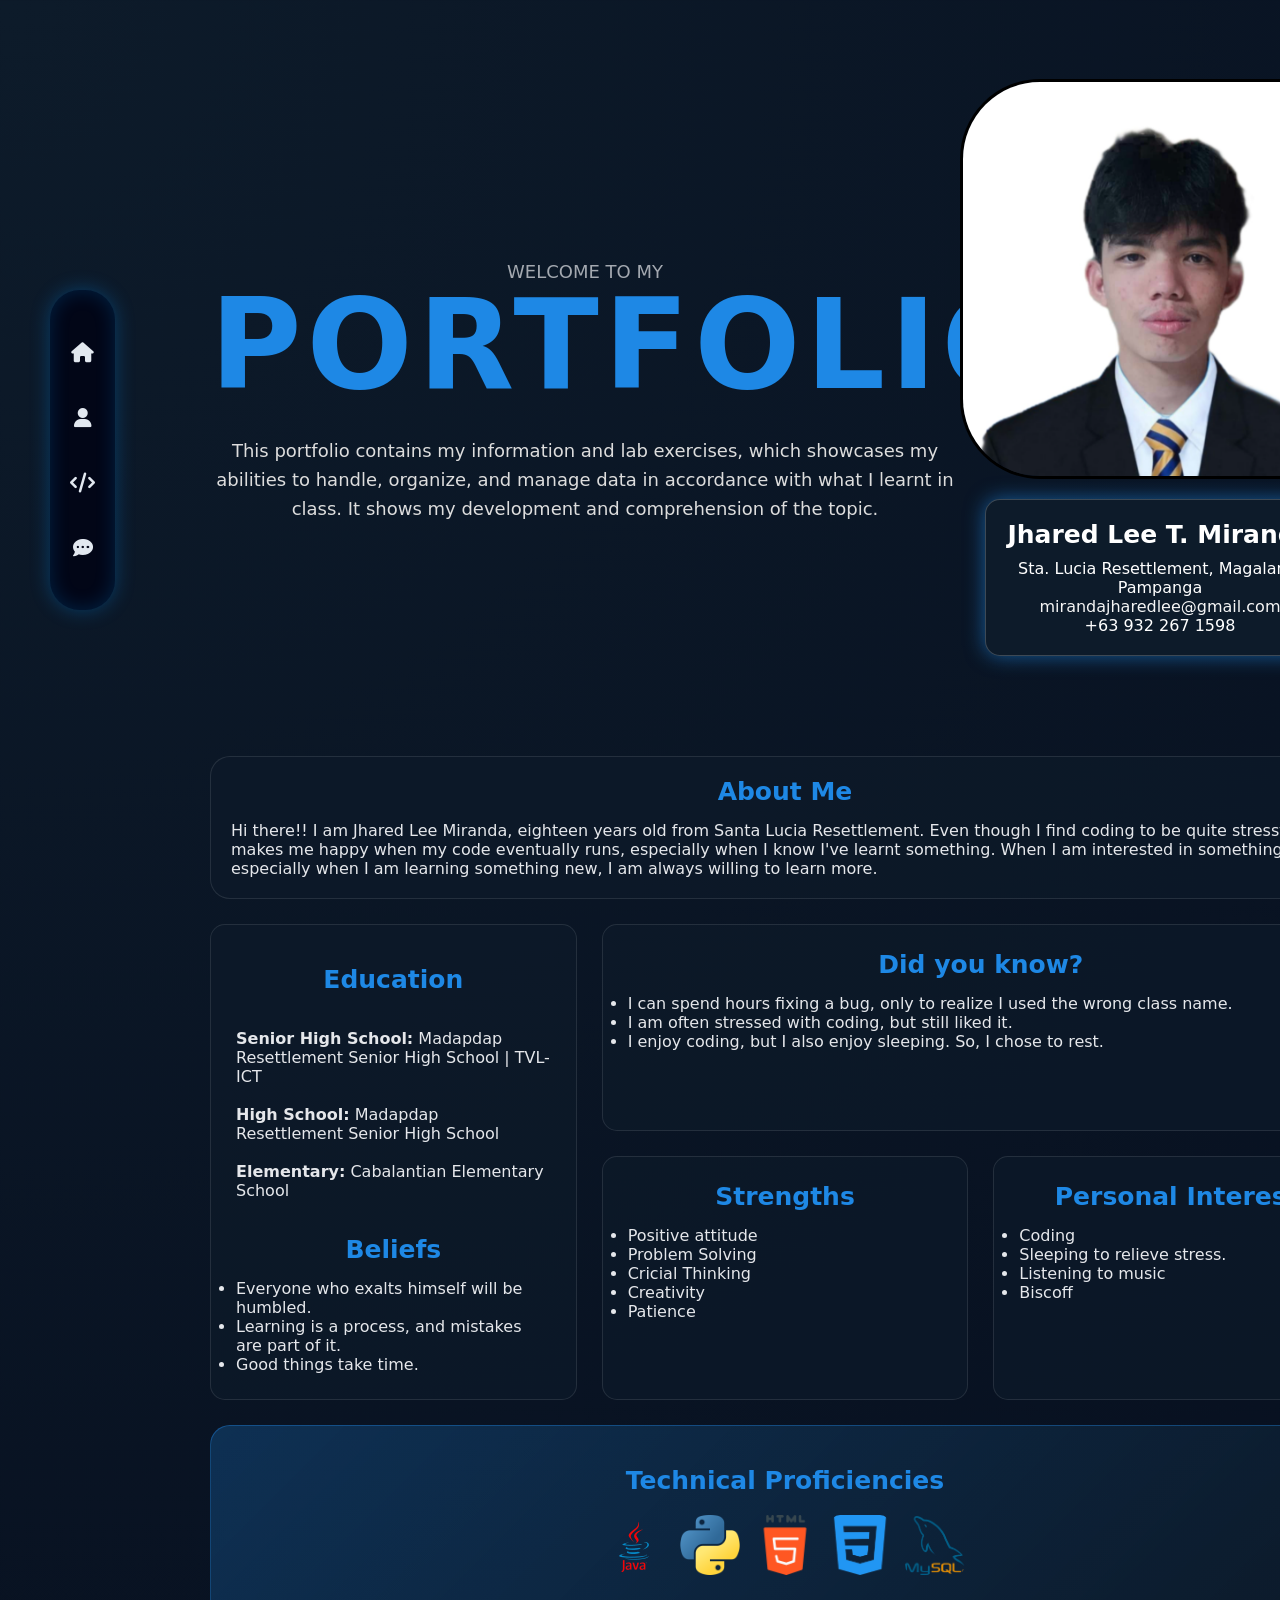
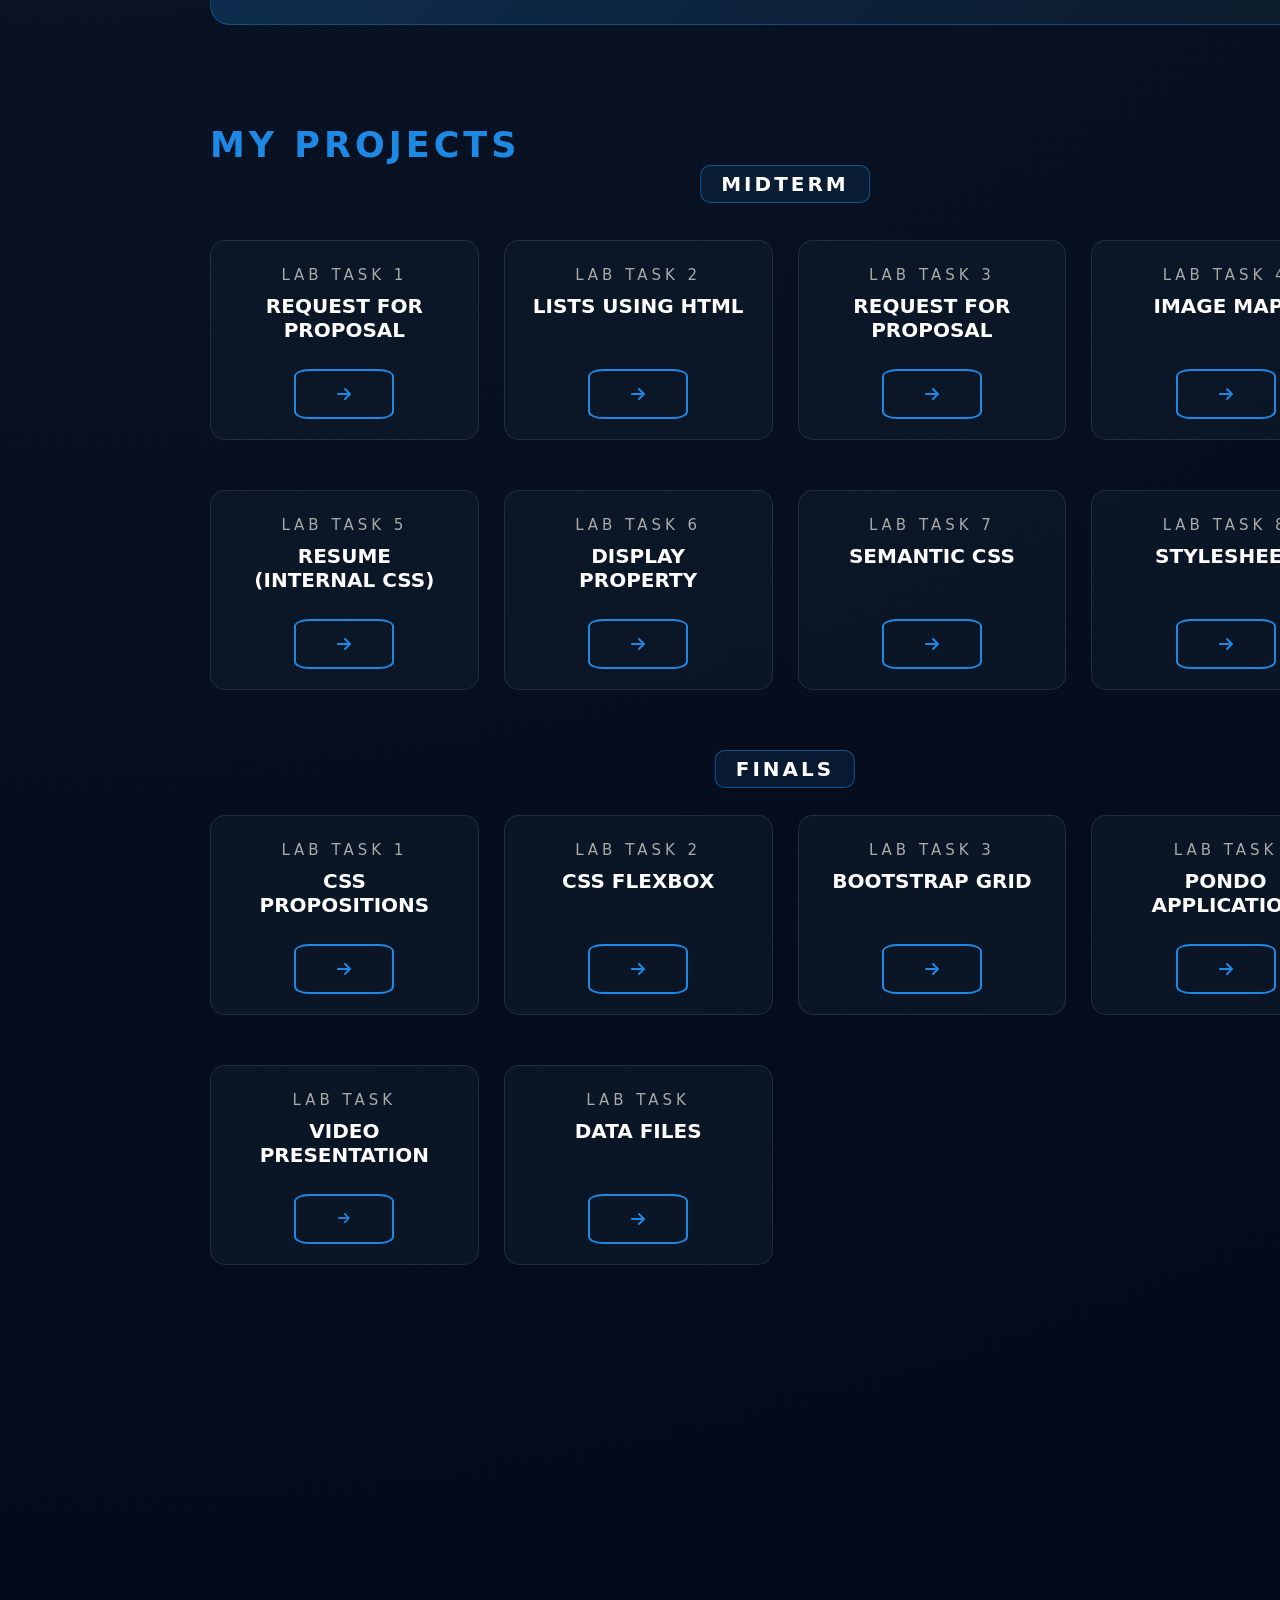
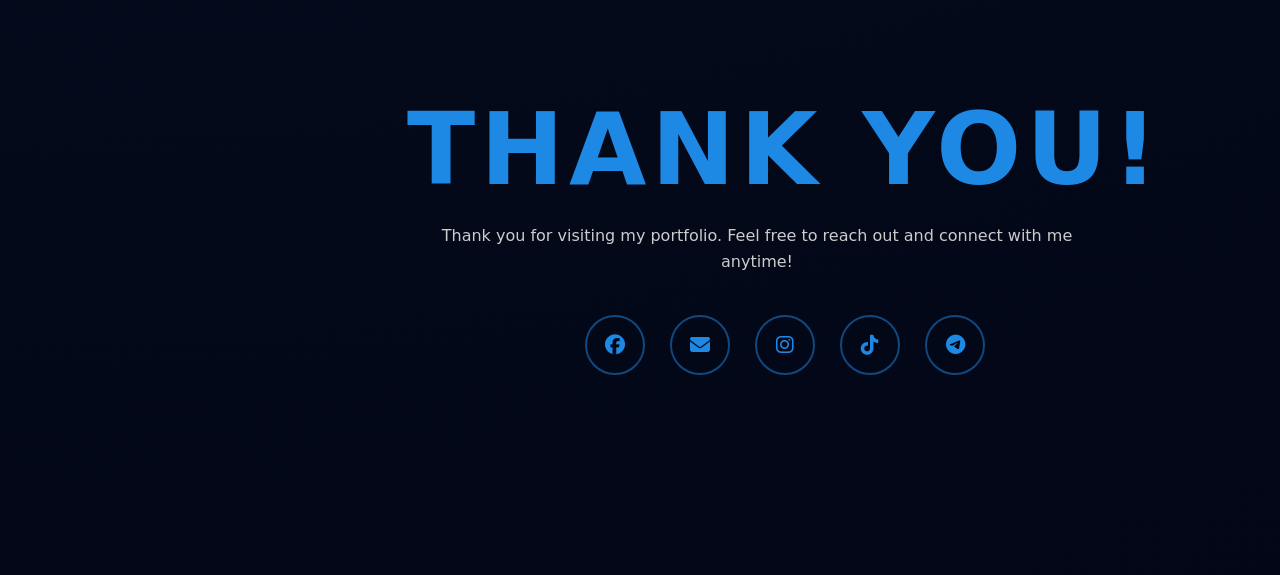
<file: index.html>
<!DOCTYPE html>
<html lang="en">
<head>
    <link href="https://fonts.googleapis.com/css2?family=Inter:wght@300;400;500&family=Poppins:wght@500;600;700&display=swap" rel="stylesheet">
    <link rel="stylesheet" href="https://cdnjs.cloudflare.com/ajax/libs/font-awesome/6.5.0/css/all.min.css">
    <link rel="stylesheet" href="portfolio.css">
    <meta charset="UTF-8">
    <meta name="viewport" content="width=device-width, initial-scale=1.0">
    <title>Jhared Miranda Portfolio</title>
</head>
<body>
    <div class="container">
    <nav class="sidebar">
        <ul>
            <li><a href="#landingpage"><i class="fa-solid fa-house"></i></a></li>
            <li><a href="#aboutme"><i class="fa-solid fa-user"></i></a></li>
            <li><a href="#projects"><i class="fa-solid fa-code"></i></a></li>            
            <li><a href="#contact"><i class="fa-solid fa-comment-dots"></i></a></li>
        </ul>
    </nav>
    <main class="content">
    <br id="landingpage">
    <header class="head">
        <div class="text">
        <p class="subtitle">Welcome to my</p>
        <h1 class="title">PORTFOLIO</h1>
        
        <p class="description">
            This portfolio contains my information and lab exercises, which showcases my abilities to handle, organize, and manage data in accordance with what I learnt in class. It shows my development and comprehension of the topic.
        </p>
        </div>
        
        <div class="right">
            <div class="image">
                <img src="images/Screenshot 2025-02-24 170613.png" width="150" height="150" >
                
            </div>
            <div class="info">
                <h3>Jhared Lee T. Miranda</h3>
                <p>
                    Sta. Lucia Resettlement, Magalang, Pampanga<br>
                    <a href="mailto:mirandajharedlee@gmail.com" target="_blank">mirandajharedlee@gmail.com</a><br>
                    +63 932 267 1598
                </p>
            </div>
        </div>
    </header>




    <!-- ABOUT ME --><!-- ABOUT ME --><!-- ABOUT ME --><!-- ABOUT ME --><!-- ABOUT ME --><!-- ABOUT ME --><!-- ABOUT ME --><!-- ABOUT ME --><!-- ABOUT ME -->




    <section class="aboutme" id="aboutme">
        <div class="cardAboutme">
        <h3>About Me</h3>
        <p>
            Hi there!! I am Jhared Lee Miranda, eighteen years old from Santa Lucia Resettlement. Even though I find coding to be quite stressful, it makes me happy when my code eventually runs, especially when I know I've learnt something. When I am interested in something, especially when I am learning something new, I am always willing to learn more.
        </p>
        </div>

        <div class="card cardCombined">
        <h3>Education</h3>
        <p>
            <strong>Senior High School:</strong> Madapdap Resettlement Senior High School | TVL-ICT<br><br>
            <strong>High School:</strong> Madapdap Resettlement Senior High School <br><br>
            <strong>Elementary:</strong> Cabalantian Elementary School
        </p>
        <div class="beliefs">
        <h3>Beliefs</h3>
        <ul>
            <li>Everyone who exalts himself will be humbled.</li>
            <li>Learning is a process, and mistakes are part of it.</li>
            <li>Good things take time.</li>
        </ul>
        </div>
        </div>

        <div class="card funfact">
            <h3>Did you know?</h3>
            <ul>
                <li> I can spend hours fixing a bug, only to realize I used the wrong class name.</li>
                <li> I am often stressed with coding, but still liked it.</li>
                <li> I enjoy coding, but I also enjoy sleeping. So, I chose to rest.</li>
            </ul>
        </div>

        <div class="card skills">
            <h3>Strengths</h3>
            <ul>
                <li> Positive attitude</li>
                <li> Problem Solving</li>
                <li> Cricial Thinking</li>
                <li> Creativity</li>
                <li> Patience</li>
            </ul>
        </div>

        <div class="card love">
        <h3>Personal Interest</h3>
        <ul>
            <li> Coding</li>
            <li> Sleeping to relieve stress.</li>
            <li> Listening to music</li>
            <li> Biscoff</li>

        </ul>
        </div>

        <div class="card languages">
        <h3>Technical Proficiencies</h3>
        <div class="icons">
            <!-- height="70" style="border: 3px solid black; border-radius: 10px;" -->
        <img src="images/java (3).png">
        <img src="images/python (1).png">
        <img src="images/html-5.png">
        <img src="images/css.png">
        <img src="images/mysql (2).png">
        </div>
    </section>




    <!-- PROJECTS --><!-- PROJECTS --><!-- PROJECTS --><!-- PROJECTS --><!-- PROJECTS --><!-- PROJECTS --><!-- PROJECTS --><!-- PROJECTS --><!-- PROJECTS -->




    <section class="projects" id="projects">

        <!-- MIDTERM -->
        <div class="project-header">
            <h3 class="title-left">My Projects</h3>
            <h3 class="title-center">Midterm</h3>
        </div>

        <div class="projectcards">
        <div class="pcard">

            <span class="lab">LAB TASK 1</span>

            <h4 class="project-title">Request for Proposal</h4>

            <div class="button">
                <a href="midterm/lab1/index.html" target="_blank"><i class="fa-solid fa-arrow-right"></i></a>
            </div>

        </div>

        <div class="pcard">
            <span class="lab">LAB TASK 2</span>
            <h4 class="project-title">Lists using HTML</h4>

            <div class="button">
                <a href="midterm/lab2/index.html" target="_blank"><i class="fa-solid fa-arrow-right"></i></a>
            </div>
        </div>
        
        <div class="pcard">
            <span class="lab">LAB TASK 3</span>
            <h4 class="project-title">Request For Proposal</h4>

            <div class="button">
                <a href="midterm/lab3/index.html" target="_blank"><i class="fa-solid fa-arrow-right"></i></a>
            </div>
            
        </div>

        <div class="pcard">
            <span class="lab">LAB TASK 4</span>
            <h4 class="project-title">Image maps</h4>

            <div class="button">
                <a href="midterm/lab4/index.html" target="_blank"><i class="fa-solid fa-arrow-right"></i></a>
            </div>
            
        </div>

        <div class="pcard">
            <span class="lab">LAB TASK 5</span>
            <h4 class="project-title">Resume (Internal CSS)</h4>

            <div class="button">   
                <a href="midterm/lab5/index.html" target="_blank"><i class="fa-solid fa-arrow-right"></i></a>
            </div>
        </div>

        <div class="pcard">
            <span class="lab">LAB TASK 6</span>
            <h4 class="project-title">Display Property</h4>

            <div class="button">
                <a href="midterm/lab6/index.html" target="_blank"><i class="fa-solid fa-arrow-right"></i></a>
            </div>
        </div>

        <div class="pcard">
            <span class="lab">LAB TASK 7</span>
            <h4 class="project-title">Semantic CSS</h4>

            <div class="button">
                <a href="midterm/lab7/index.html" target="_blank"><i class="fa-solid fa-arrow-right"></i></a>
            </div>
        </div>

        <div class="pcard">
            <span class="lab">LAB TASK 8</span>
            <h4 class="project-title">Stylesheet</h4>

            <div class="button">
                <a href="midterm/lab8/index.html" target="_blank"><i class="fa-solid fa-arrow-right"></i></a>
            </div>
        </div>
        </div>
         <div class="project-header finals-header">
        <h3 class="title-center">Finals</h3>
        </div>
    
        <div class="projectcards finals">
        <div class="pcard">
            <span class="lab">LAB TASK 1</span>
            <h4 class="project-title">CSS Propositions</h4>

            <div class="button">
                <a href="finals/lab1/index.html" target="_blank"><i class="fa-solid fa-arrow-right"></i></a>
            </div>
        </div>

        <div class="pcard">
            <span class="lab">LAB TASK 2</span>
            <h4 class="project-title">CSS Flexbox</h4>

            <div class="button">
                <a href="finals/lab2/index.html" target="_blank"><i class="fa-solid fa-arrow-right"></i></a>
            </div>
        </div>

        <div class="pcard">
            <span class="lab">LAB TASK 3</span>
            <h4 class="project-title">Bootstrap Grid</h4>

            <div class="button">
                <a href="finals/lab3/index.html" target="_blank"><i class="fa-solid fa-arrow-right"></i></a>
            </div>
        </div>

        <div class="pcard">
            <span class="lab">LAB TASK</span>
            <h4 class="project-title">Pondo Application</h4>

            <div class="button">
                <a href="https://pondoph.vercel.app" target="_blank"><i class="fa-solid fa-arrow-right"></i></a>
            </div>
        </div>

        <div class="pcard video-pcard">
            <span class="lab">LAB TASK</span>
            <h4 class="project-title">Video Presentation</h4>

            <div class="button">
                <button class="play-video-btn" type="button" onclick="playSupermenVideo()"><i class="fa-solid fa-arrow-right"></i></button>
            </div>
        </div>

        <div class="pcard">
            <span class="lab">LAB TASK</span>
            <h4 class="project-title">Data Files</h4>

            <div class="button">
                <a href="images/datafiles.png" target="_blank"><i class="fa-solid fa-arrow-right"></i></a>
            </div>
        </div>
    </div>
    </section>

        <div id="videoReveal" class="video-reveal hidden">
            <div class="video-wrapper">
                <button class="close-video-btn" type="button" onclick="closeSupermenVideo()">×</button>
                <video id="supermensVideo" class="video-player" preload="none" controls>
                    <source src="images/supermens.mov">
                    Your browser does not support the video tag.
                </video>
            </div>
        </div>
    

    <!-- CONTACTS --><!-- CONTACTS --><!-- CONTACTS --><!-- CONTACTS --><!-- CONTACTS --><!-- CONTACTS --><!-- CONTACTS --><!-- CONTACTS --><!-- CONTACTS --><!-- CONTACTS -->




    <script>
        function playSupermenVideo() {
            const reveal = document.getElementById('videoReveal');
            const video = document.getElementById('supermensVideo');
            if (reveal.classList.contains('hidden')) {
                reveal.classList.remove('hidden');
            }
            video.load();
            const playPromise = video.play();
            if (playPromise !== undefined) {
                playPromise.catch((error) => {
                    console.warn('Video playback failed:', error);
                });
            }
            video.scrollIntoView({ behavior: 'smooth', block: 'center' });
        }

        function closeSupermenVideo() {
            const reveal = document.getElementById('videoReveal');
            const video = document.getElementById('supermensVideo');
            video.pause();
            video.currentTime = 0;
            if (!reveal.classList.contains('hidden')) {
                reveal.classList.add('hidden');
            }
        }
    </script>
    <footer class="contact" id="contact">
        <div>
        <h3 class="contacttitle">THANK YOU!</h3>
        <p class="contact-text">
        Thank you for visiting my portfolio.  
        Feel free to reach out and connect with me anytime!
        </p>
        </div>
    <!-- <a href="https://www.facebook.com/jhared.lee.miranda" target="_blank"><img src="images/Professional 3D Facebook Logo - Social Media Icon.jpg" alt="" height="70"></a>
    <a href="mailto:mirandajharedlee@gmail.com" target="_blank"><img src="images/3D_Google_Gmail_Mail_Icon-removebg-preview.png" alt="" height="70"></a>
    <a href="https://www.instagram.com/" target="_blank"><img src="images/Download Glossy Instagram 3D Render Icon.jpg" alt="" height="70"></a>
    <a href="https://www.tiktok.com/@stfureddd2_" target="_blank"><img src="images/Download Glossy Tik tok Icon 3D Render.jpg" alt="" height="70"></a>
    <a href="https://t.me/redmrndz" target="_blank"><img src="images/telegram Free Social Media 3D Icon.jpg" alt="" height="70"></a> -->
        <div class="contact-icons">
            <a href="https://www.facebook.com/jhared.lee.miranda" target="_blank"><i class="fa-brands fa-facebook"></i></a>
            <a href="mailto:mirandajharedlee@gmail.com" target="_blank"><i class="fa-solid fa-envelope"></i></a>
            <a href="https://www.instagram.com/" target="_blank"><i class="fa-brands fa-instagram"></i></a>
            <a href="https://www.tiktok.com/@stfureddd2_" target="_blank"><i class="fa-brands fa-tiktok"></i></a>
            <a href="https://t.me/redmrndz" target="_blank"><i class="fa-brands fa-telegram"></i></a>
        </div>
    </footer>
    </main>
    </div>
</body>
</html>
</file>
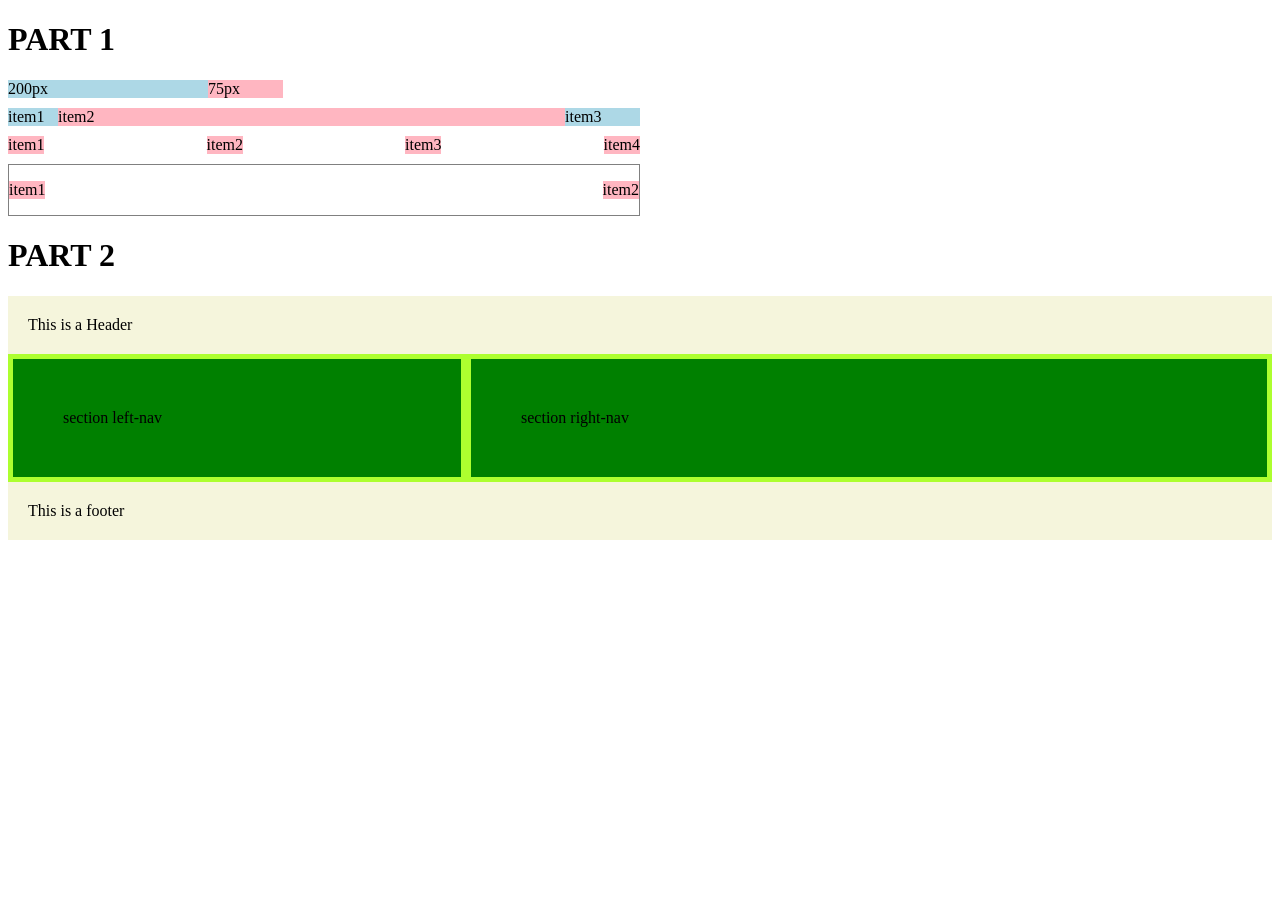
<file: finals/lab2/index.html>
<!DOCTYPE html>
<html lang="en">
<head>
    <meta charset="UTF-8">
    <meta name="viewport" content="width=device-width, initial-scale=1.0">
    <title>Final Lab Task 2</title>
    <style>
        .part1{width: 50%;}
        .con1, .con2, .con3, .con4{
            display: flex;
            flex-direction: row;
            margin-top: 10px;
        }

        .flex1{background-color: lightblue; width: 200px;}
        .flex2{background-color: lightpink; width: 75px;}

        .con2flex1{background-color: lightblue; width: 50px;}
        .con2flex2{background-color: lightpink; flex: 1;}
        .con2flex3{background-color: lightblue; width: 75px;}


        .con3{justify-content: space-between;}
        .con3flex1, .con3flex2, .con3flex3, .con3flex4{background-color: lightpink;}

        .con4{
            border: 1px solid gray;
            height: 50px;
            align-items: center;
            justify-content: space-between;
        }
        .con4flex1, .con4flex2{background-color: lightpink;}
        

        header, footer {
            background: beige;
            padding: 20px;
        }

        nav {display: flex;}

        .left, .right {
            background: green;
            padding: 50px;
            border: 5px solid greenyellow;
        }

        .left {flex: 1;}

        .right {flex: 2;}

        @media screen and (max-width: 400px) {
            nav {flex-direction: column;}
            .right {order: 1;}
            .left {order: 2;}
        }
    </style>
</head>
<body>
    <h1>PART 1</h1>
    <div class="part1">
    <div class="con1">
        <div class="flex1">200px</div>
        <div class="flex2">75px</div>
    </div>

    <div class="con2">
        <div class="con2flex1">item1</div>
        <div class="con2flex2">item2</div>
        <div class="con2flex3">item3</div>
    </div>

    <div class="con3">
        <div class="con3flex1">item1</div>
        <div class="con3flex2">item2</div>
        <div class="con3flex3">item3</div>
        <div class="con3flex4">item4</div>
    </div>

    <div class="con4">
        <div class="con4flex1">item1</div>
        <div class="con4flex2">item2</div>
    </div>
    </div>


    <h1>PART 2</h1>
    <header>This is a Header</header>

    <nav>
        <section class="left">section left-nav</section>
        <section class="right">section right-nav</section>
    </nav>

    <footer>This is a footer</footer>
</body>
</html>
</file>
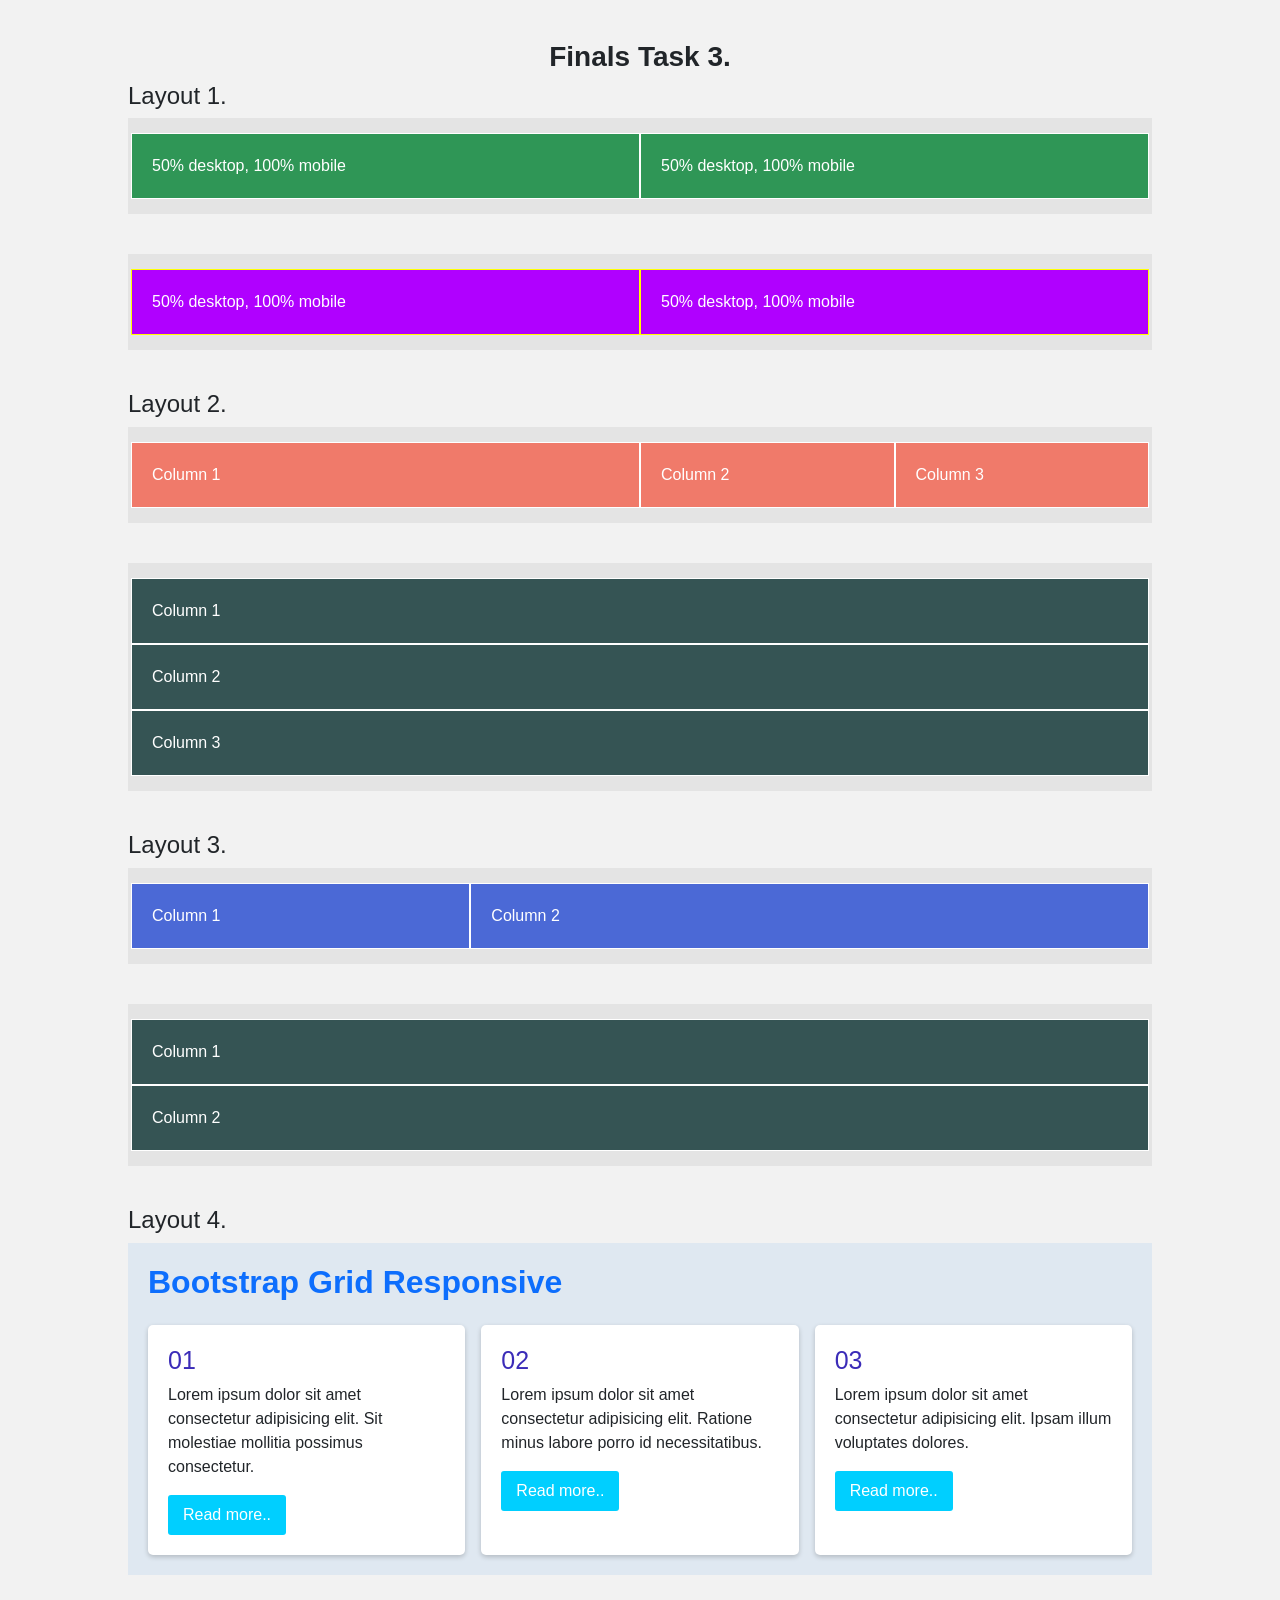
<file: finals/lab3/index.html>
<!DOCTYPE html>
<html lang="en">
<head>
    <meta charset="UTF-8">
    <meta name="viewport" content="width=device-width, initial-scale=1.0">

    <link href="https://cdn.jsdelivr.net/npm/bootstrap@5.3.3/dist/css/bootstrap.min.css" rel="stylesheet">

    <title>Final Lab Task 3</title>

    <style>

        body{
            background: #f2f2f2;
            font-family: Arial, sans-serif;
        }

        .wrapper{
            width: 80%;
            margin: auto;
            padding: 40px 0;
        }

        .layout-box{
            background: #e4e4e4;
            padding: 15px;
            margin-bottom: 40px;
        }

        .green{
            background: #2f9656;
            color: white;
            padding: 20px;
            border: 1px solid white;
        }

        .purple{
            background: #b000ff;
            color: white;
            padding: 20px;
            border: 1px solid yellow;
        }

        .orange{
            background: #f07a6a;
            color: white;
            padding: 20px;
            border: 1px solid white;
        }

        .blue{
            background: #4b69d6;
            color: white;
            padding: 20px;
            border: 1px solid white;
        }

        .dark{
            background: #355454;
            color: white;
            padding: 20px;
            border: 1px solid white;
        }

        /* Layout 4 */
        .card-section{
            background: #dfe8f1;
            padding: 20px;
        }

        .custom-card{
            background: white;
            padding: 20px;
            border-radius: 5px;
            box-shadow: 0 2px 5px rgba(0,0,0,0.2);
            height: 100%;
        }

        .custom-card h3{
            color: #3b2cb8;
            font-size: 25px;
        }

        .custom-card button{
            background: #00cfff;
            border: none;
            color: white;
            padding: 8px 15px;
            border-radius: 3px;
        }

    </style>
</head>
<body>

    <div class="wrapper">

        <h3 class="text-center fw-bold">Finals Task 3.</h3>

        <!-- ================= LAYOUT 1 ================= -->
        <h4>Layout 1.</h4>

        <div class="layout-box">
            <div class="row">
                <div class="col-12 col-md-6 green">
                    50% desktop, 100% mobile
                </div>

                <div class="col-12 col-md-6 green">
                    50% desktop, 100% mobile
                </div>
            </div>
        </div>

        <div class="layout-box">
            <div class="row">
                <div class="col-12 col-md-6 purple">
                    50% desktop, 100% mobile
                </div>

                <div class="col-12 col-md-6 purple">
                    50% desktop, 100% mobile
                </div>
            </div>
        </div>


        <!-- ================= LAYOUT 2 ================= -->
        <h4>Layout 2.</h4>

        <div class="layout-box">
            <div class="row">
                <div class="col-12 col-md-6 orange">
                    Column 1
                </div>

                <div class="col-12 col-md-3 orange">
                    Column 2
                </div>

                <div class="col-12 col-md-3 orange">
                    Column 3
                </div>
            </div>
        </div>

        <div class="layout-box">
            <div class="row">
                <div class="col-12 dark">
                    Column 1
                </div>

                <div class="col-12 dark">
                    Column 2
                </div>

                <div class="col-12 dark">
                    Column 3
                </div>
            </div>
        </div>


        <!-- ================= LAYOUT 3 ================= -->
        <h4>Layout 3.</h4>

        <div class="layout-box">
            <div class="row">
                <div class="col-12 col-md-4 blue">
                    Column 1
                </div>

                <div class="col-12 col-md-8 blue">
                    Column 2
                </div>
            </div>
        </div>

        <div class="layout-box">
            <div class="row">
                <div class="col-12 dark">
                    Column 1
                </div>

                <div class="col-12 dark">
                    Column 2
                </div>
            </div>
        </div>


        <!-- ================= LAYOUT 4 ================= -->
        <h4>
            Layout 4.
        </h4>   

        <div class="container-fluid card-section">

            <h2 class="fw-bold text-primary mb-4">
                Bootstrap Grid Responsive
            </h2>

            <div class="row g-3">

                <div class="col-12 col-md-6 col-lg-4">
                    <div class="custom-card">
                        <h3>01</h3>

                        <p>
                            Lorem ipsum dolor sit amet consectetur adipisicing elit.
                            Sit molestiae mollitia possimus consectetur.
                        </p>

                        <button>Read more..</button>
                    </div>
                </div>

                <div class="col-12 col-md-6 col-lg-4">
                    <div class="custom-card">
                        <h3>02</h3>

                        <p>
                            Lorem ipsum dolor sit amet consectetur adipisicing elit.
                            Ratione minus labore porro id necessitatibus.
                        </p>

                        <button>Read more..</button>
                    </div>
                </div>

                <div class="col-12 col-md-6 col-lg-4">
                    <div class="custom-card">
                        <h3>03</h3>

                        <p>
                            Lorem ipsum dolor sit amet consectetur adipisicing elit.
                            Ipsam illum voluptates dolores.
                        </p>

                        <button>Read more..</button>
                    </div>
                </div>

            </div>

        </div>

    </div>

    <!-- Bootstrap JS -->
    <script src="https://cdn.jsdelivr.net/npm/bootstrap@5.3.3/dist/js/bootstrap.bundle.min.js"></script>

</body>
</html>
</file>
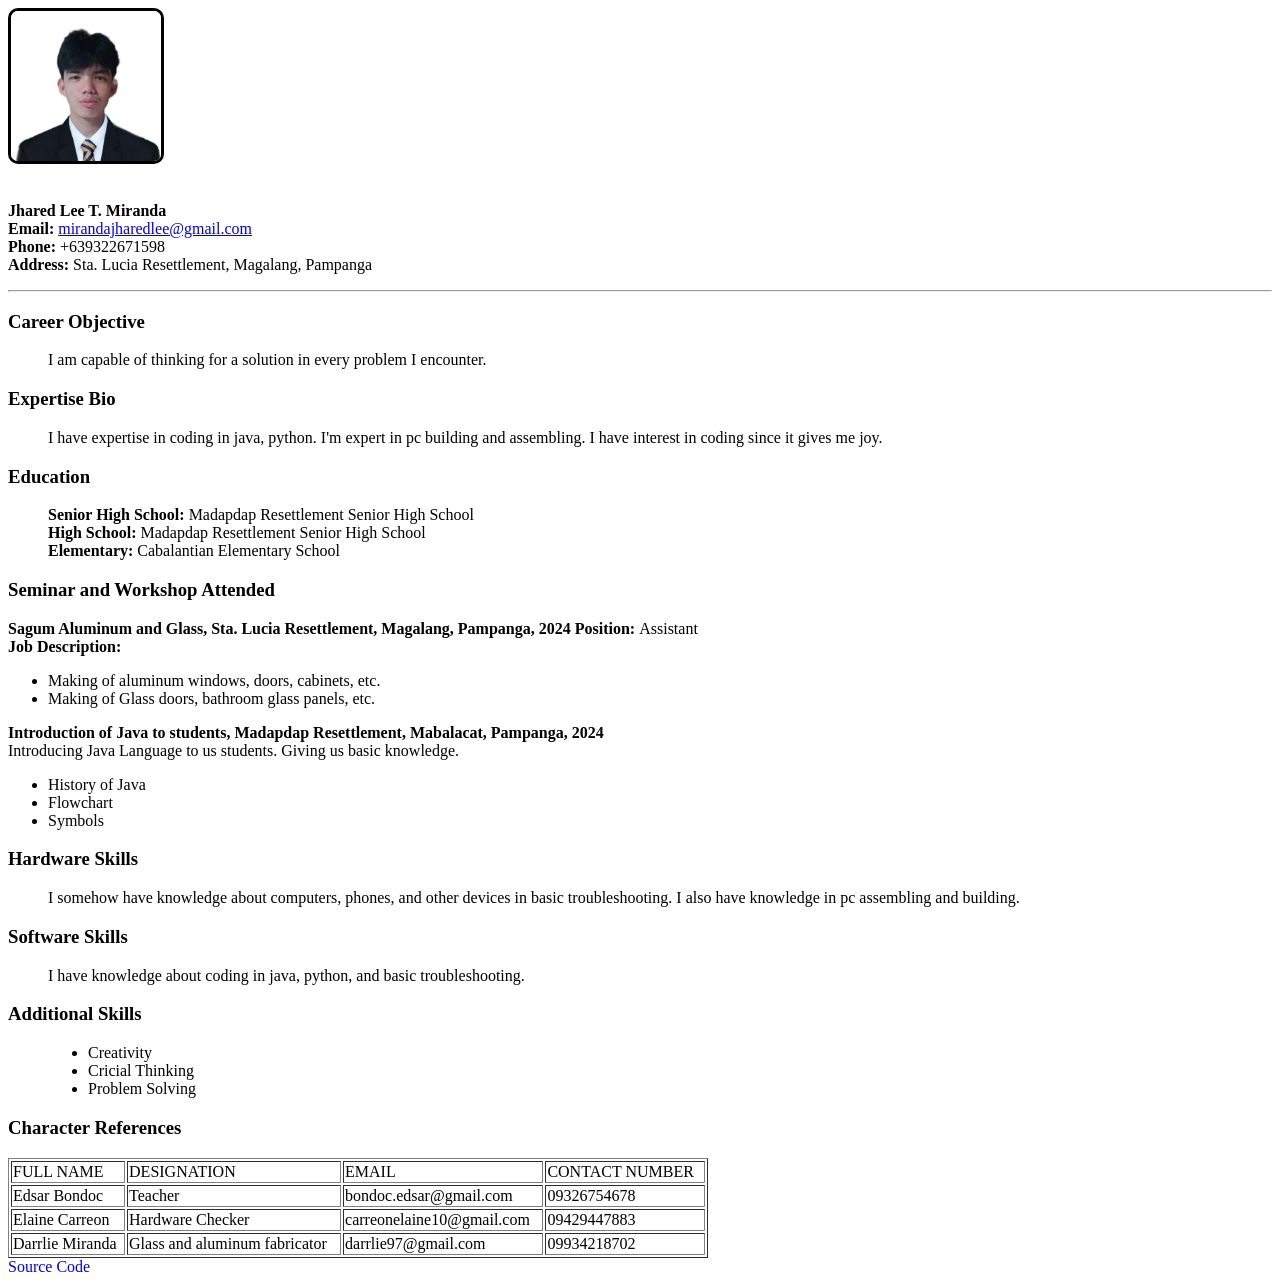
<file: midterm/lab1/index.html>
<!DOCTYPE html>
<html lang="en">
<head>
    <meta charset="UTF-8">
    <meta name="viewport" content="width=device-width, initial-scale=1.0">
    <title>Resume</title>
    <img src="Screenshot 2025-02-24 170613.png" width="150" height="150" style="border: 3px solid black; border-radius: 10px;" >
</head>
<body>
    <p>
        <b><br>Jhared Lee T. Miranda</br></b>
        <b>Email: </b><a href="mirandajharedlee@gmail.com" target="_blank">mirandajharedlee@gmail.com</a><br>
        <b>Phone: </b> +639322671598 <br>
        <b>Address: </b> Sta. Lucia Resettlement, Magalang, Pampanga<br>
    </p>
    <hr>
    <dl>
        <h3><dt><b>Career Objective</b></dt></h3>
        <dd>
            I am capable of thinking for a solution in every problem I encounter.
        </dd>
    </dl>

    <dl>
        <h3><dt><b> Expertise Bio</b></dt></h3>
        <dd>
            I have expertise in coding in java, python. I'm expert in pc building and assembling. I have interest in coding since it gives me joy.
        </dd>
    </dl>
    <dl>
        <h3><dt><b>Education</b></dt></h3>
        <dd>
        <b>Senior High School:</b> Madapdap Resettlement Senior High School <br>
        <b>High School:</b> Madapdap Resettlement Senior High School <br>
        <b>Elementary:</b> Cabalantian Elementary School
    </dl>
    
    <h3><b>Seminar and Workshop Attended</b></h3>
    <p>
        <b>Sagum Aluminum and Glass, Sta. Lucia Resettlement, Magalang, Pampanga, 2024</b>
        <b>Position: </b>Assistant <br>
        <b>Job Description:</b>
        <ul>
        <li>Making of aluminum windows, doors, cabinets, etc.</li>
        <li>Making of Glass doors, bathroom glass panels, etc.</li>
        </ul>
    </p>
    <p>
        <b>Introduction of Java to students, Madapdap Resettlement, Mabalacat, Pampanga, 2024</b><br>
        Introducing Java Language to us students. Giving us basic knowledge.
        <ul>
        <li>History of Java</li>
        <li>Flowchart</li>
        <li>Symbols</li>
        </ul>
    </p>

    <dl>
        <h3><dt><b>Hardware Skills</b></dt></h3>
        <dd>
            I somehow have knowledge about computers, phones, and other devices in basic troubleshooting. I also have knowledge in pc assembling and building.
        </dd>
    </dl>

    <dl>
        <h3><dt><b>Software Skills</b></dt></h3>
        <dd>
            I have knowledge about coding in java, python, and basic troubleshooting.
        </dd>
    </dl>

    <dl>
        <h3><dt><b>Additional Skills</b></dt></h3>
        <dd>
        <ul>
        <li>Creativity</li>
        <li>Cricial Thinking</li>
        <li>Problem Solving</li>
        </ul>
        </dd>
    </dl>

    <h3>Character References</h3>
    <table border="1px" width="700">
        <tr>
            <td>FULL NAME</td>
            <td>DESIGNATION</td>
            <td>EMAIL</td>
            <td>CONTACT NUMBER</td>
        </tr>
        <tr>
            <td>Edsar Bondoc</td>
            <td>Teacher</td>
            <td>bondoc.edsar@gmail.com</td>
            <td>09326754678</td>
        </tr>
        <tr>
            <td>Elaine Carreon</td>
            <td>Hardware Checker</td>
            <td>carreonelaine10@gmail.com</td>
            <td>09429447883</td>
        </tr>
        <tr>
            <td>Darrlie Miranda</td>
            <td>Glass and aluminum fabricator</td>
            <td>darrlie97@gmail.com</td>
            <td>09934218702</td>
        </tr>
    </table>

    <a href="resumeto.png" target="_blank" style="text-decoration: none;"> Source Code</a> <br>
</body>
</html>
</file>
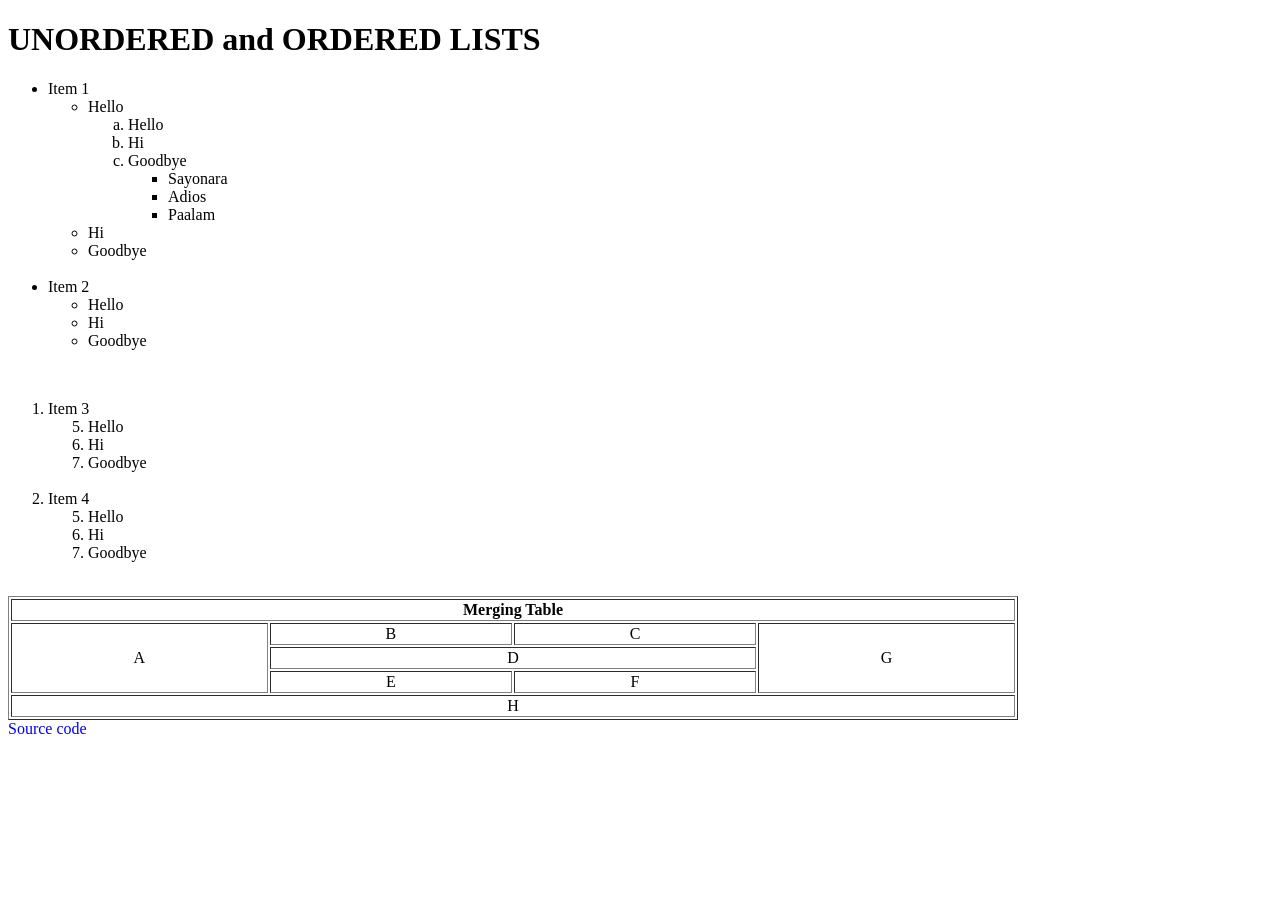
<file: midterm/lab2/index.html>
<!DOCTYPE html>
<html lang="en">
<head>
    <meta charset="UTF-8">
    <meta name="viewport" content="width=device-width, initial-scale=1.0">
    <title>unordered and ordered lists</title>
</head>
<body>
    <h1>UNORDERED and ORDERED LISTS</h1>
    <ul>
        <li>Item 1</li>
            <ul>
                <li>Hello</li>
                    <ol type="a">
                        <li>Hello</li>
                        <li>Hi</li>
                        <li>Goodbye</li>
                        <ul>
                        <li>Sayonara</li>
                        <li>Adios</li>
                        <li>Paalam</li>
                    </ul>
                    </ol>
                    
                <li>Hi</li>
                <li>Goodbye</li>
            </ul><br>
        <li>Item 2</li>
        <ul>
            <li>Hello</li>
            <li>Hi</li>
            <li>Goodbye</li>
        </ul>
    </ul><br>
    <ol type="1">
        <li>Item 3</li>
        <ol type="1" start="5">
            <li>Hello</li>
            <li>Hi</li>
            <li>Goodbye</li>
        </ol><br>
        <li>Item 4</li>
        <ol type="1" start="5">
            <li>Hello</li>
            <li>Hi</li>
            <li>Goodbye</li>
        </ol><br>
    </ol>

    <table border="1px" width="1010">
        <th colspan="4"><b>Merging Table</b></th>
        <tr>
            <td rowspan="3" style="text-align: center;">A</td>
            <td style="text-align: center;">B</td>
            <td style="text-align: center;">C</td>
            <td rowspan="3" style="text-align: center;">G</td>
        </tr>
        <tr>
            <td colspan="2" style="text-align: center;">D</td>
            
        </tr>
        <tr>
            <td style="text-align: center;">E</td>
            <td style="text-align: center;">F</td>
        </tr>
        <tr>
            <td colspan="4" style="text-align: center;">H</td>

        </tr>
    </table>
    <a href="tables.png" target="_blank" style="text-decoration: none;"> Source code </a> <br>

</body>
</html>
</file>
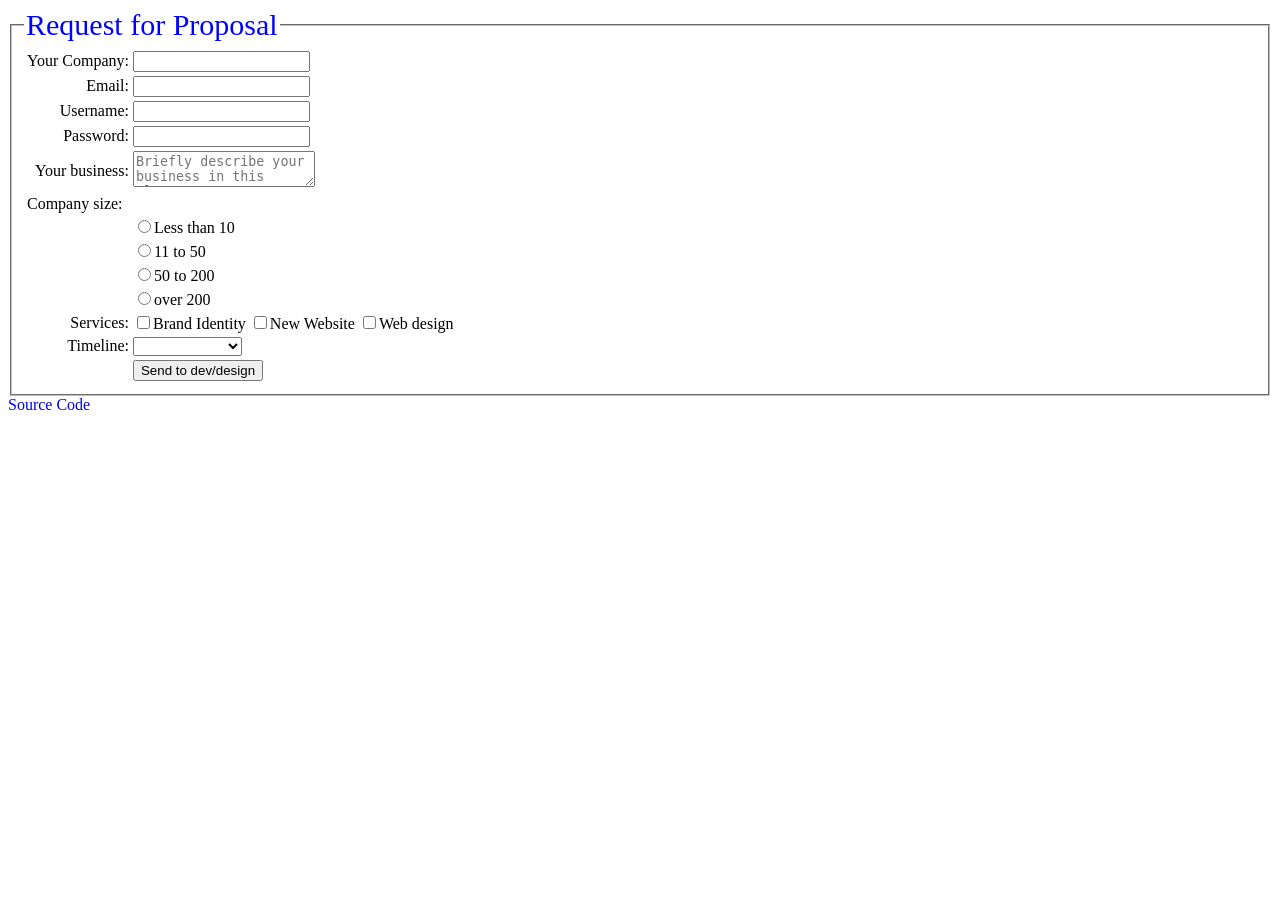
<file: midterm/lab3/index.html>
<!DOCTYPE html>
<html lang="en">
<head>
    <meta charset="UTF-8">
    <meta name="viewport" content="width=device-width, initial-scale=1.0">
    <title>Request For Proposal</title>
</head>
<body>
    <fieldset>
        <legend style="font-size: 30px; color: blue;">Request for Proposal</legend>
        <table border="0">
        <tr>
            <td style="text-align: end;">Your Company:</td>
            <td><input type="text"></td>
        </tr>
        <tr>
            <td style="text-align: end;">Email: </td>
            <td><input type="email"></td>
        </tr>
        <tr>
            <td style="text-align: end;">Username: </td>
            <td><input type="text"></td>
        </tr>
        <tr>
            <td style="text-align: end;">Password: </td>
            <td><input type="password"></td>
        </tr>
        <tr>
            <td style="text-align: end;">Your business: </td>
            <td><textarea name="" id="" placeholder="Briefly describe your business in this place:" ></textarea></td>
        </tr>
        <tr>
            <td>Company size: </td>
            <td></td>
        </tr>
        <tr>
            <td></td>
            <td><input type="radio" id="less than 10" value="less than 10" name="Company size"><label>Less than 10</label></td>
        </tr>
        <tr>
            <td></td>
            <td><input type="radio" id="" value="" name="Company size"><label>11 to 50</label></td>
        </tr>
        <tr>
            <td></td>
            <td><input type="radio" id="" value="" name="Company size"><label>50 to 200</label></td>
        </tr>
        <tr>
            <td></td>
            <td><input type="radio" id="" value="" name="Company size"><label>over 200</label></td>
        </tr>
        <tr>
            <td style="text-align: end;">Services: </td>
            <td>
                <input type="checkbox">Brand Identity 
                <input type="checkbox" name="" id="">New Website 
                <input type="checkbox">Web design
            </td>
        </tr>
        <tr>
            <td style="text-align: end;"> Timeline:</td>
            <td>
                <select>
                    <optgroup>
                        <option></option>
                        <option>Immediately</option>
                        <option>1-2 weeks</option>
                        <option>3-6 weeks</option>
                        <option>7-2 months</option>
                    </optgroup>
                </select>
            </td>
        </tr>
        <tr>
            <td></td>
            <td><button>Send to dev/design</button></td>
        </tr>
        

    </table>
    </fieldset>
    <a href="requestt.png" target="_blank" style="text-decoration: none;"> Source Code</a> <br>
</body>
</html>
</file>
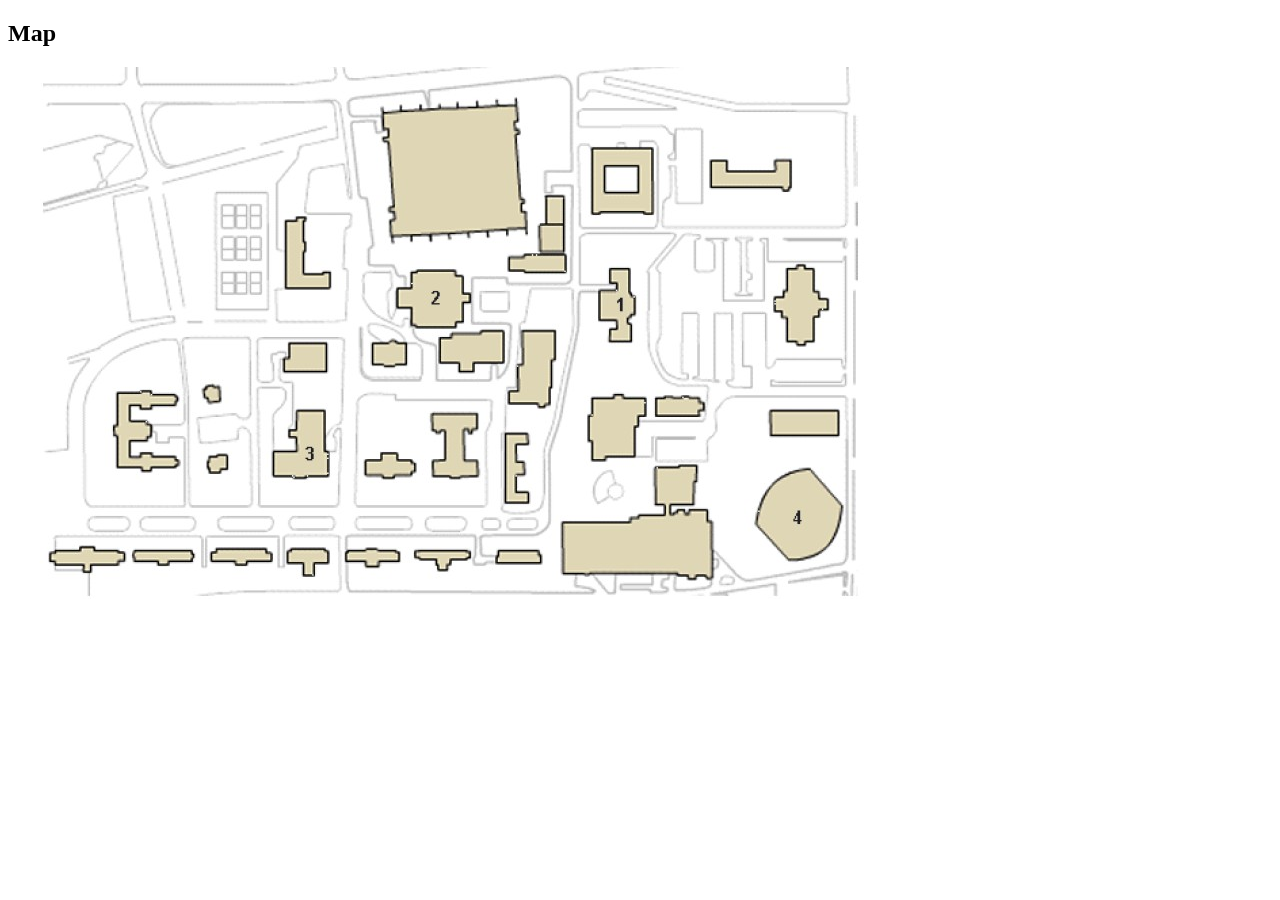
<file: midterm/lab4/index.html>
<!DOCTYPE html>
<html lang="en">
<head>
    <meta charset="UTF-8">
    <meta name="viewport" content="width=device-width, initial-scale=1.0">
    <title>Image Maps</title>
</head>
<body>
    <h2>Map</h2>
    <img src="Etu Website.jpg" usemap="#image-map">

<map name="image-map">
    <area target="_blank" alt="Click to go to College of Business and Technology Home Page." title="Click to go to College of Business and Technology Home Page." href="https://asingan.psu.edu.ph/college-of-technology-and-business/" coords="407,202,450,256" shape="rect">
    <area target="_blank" alt="Click to go to Department IC Technology Home Page." title="Click to go to Department IC Technology Home Page." href="https://dict.gov.ph/" coords="288,342,288,380,265,381,266,407,321,407,319,384,316,342" shape="poly">
    <area target="_blank" alt="Click to go to Harper Library Home Page." title="Click to go to Harper Library Home Page." href="https://www.harper-adams.ac.uk/study/902/the-library/" coords="793,446,50" shape="circle">
    <area target="_blank" alt="Click to go to Computer Science Org" title="Click to go to Computer Science Org" href="https://www.computerscience.org/ " coords="601,200,620,202,626,235,623,275,602,275,590,251,591,223" shape="poly">
</map>
</map>
</body>
</html>
</file>
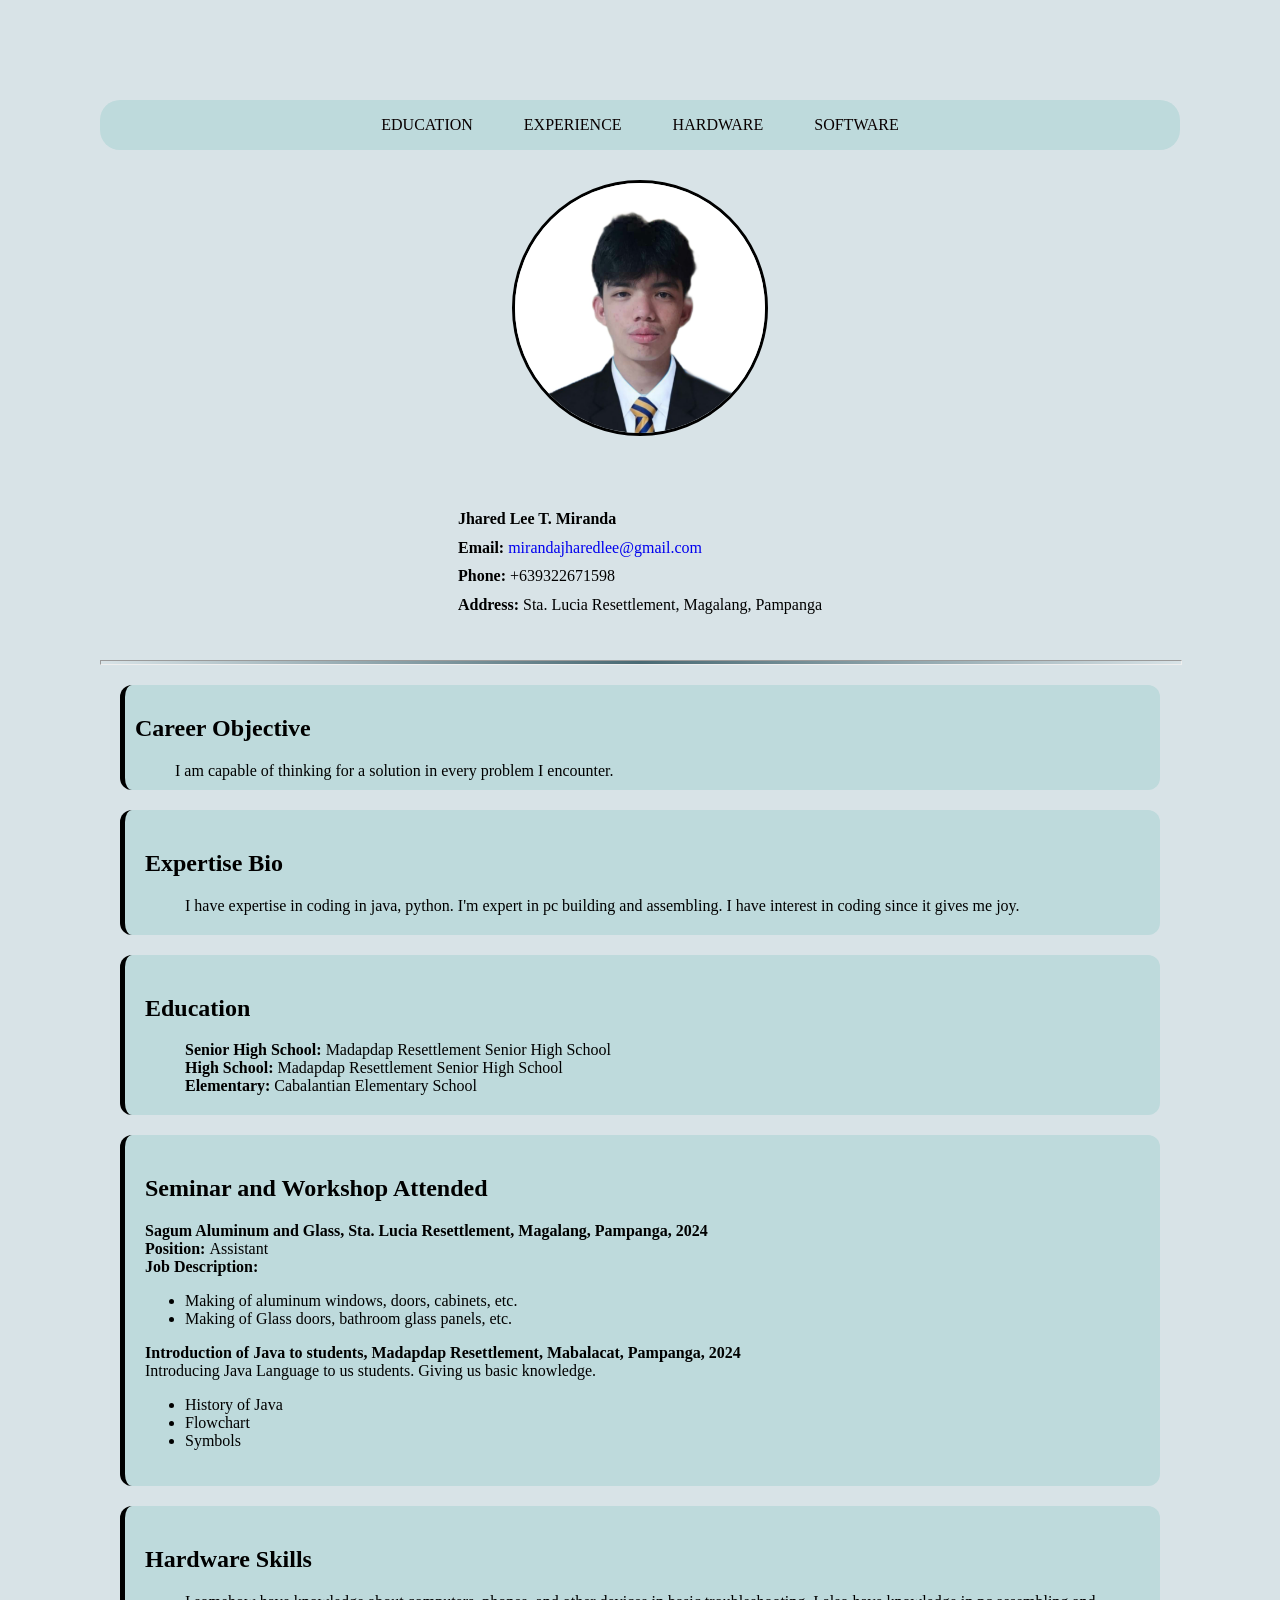
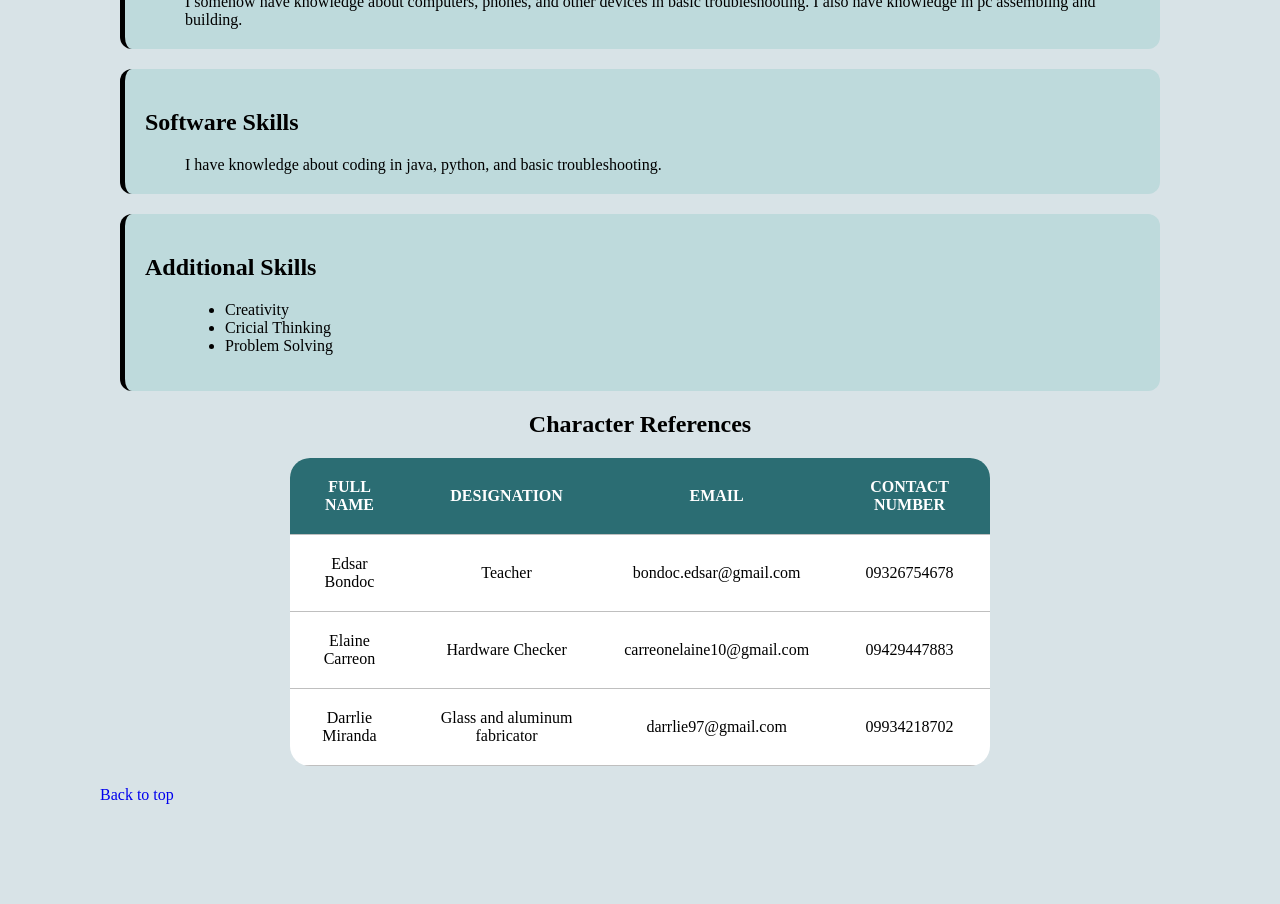
<file: midterm/lab5/index.html>
<!DOCTYPE html>
<html lang="en">
<head>
    <style>
        html{
  scroll-behavior: smooth;
}
body{
            background-color: #d8e3e7;
            margin: 100px;
            font-family: Georgia, serif;
            /* font-family: 'Trebuchet MS', 'Lucida Sans Unicode', 'Lucida Grande', 'Lucida Sans', Arial, sans-serif; */
        }

.nav {
  border: #2b6d73;
  border-radius: 20px;
  background: #bedadc;
}
.link {
  padding: 6px;
  display: flex;
  justify-content: center;
  gap: 15px;
  margin-bottom: 30px;
}

.link a {
  font-family: 'Times New Roman', Times, serif;
  text-decoration: none;
  color: rgb(9, 0, 0);
  padding: 10px 18px;
  border-radius: 10px;
  display: inline-block;
}
.nav a:hover{
  transform: scale(1.8);
  color: rgb(8, 70, 56);
}
.info {
  width: fit-content;
  text-align: left;
  padding: 20px;
  border-radius: 12px;
  margin: 20px auto;
  line-height: 1.8;
}
hr {
  height: 3px;
  width: 100%;
  margin: 20px auto;
  background: linear-gradient(to right, transparent,#496a74, transparent);
}
dl:first-of-type{
  background: #bedadc;
  padding: 10px;
  border-left: 5px solid black;
  border-radius: 12px;
  margin: 20px;
}
dl ~ dl {
  background: #bedadc;
  padding: 20px;
  border-left: 5px solid black;
  border-radius: 12px;
  margin: 20px;
}
.sem {
  border-left: 5px solid black;
  padding: 20px;
  background: #bedadc;
  border-radius: 12px;
  margin: 20px;
}

.character{
  text-align: center;
}
#table{
  margin: 20px auto;
  background: white;
  border-collapse: collapse;
  border-radius: 20px;
  overflow: hidden;
}
#table td {
  padding: 20px;
  text-align: center;
  border-bottom: 1px solid #bfbfbf; 
}
#table tr:first-child td {
  background: #2b6d73;
  color: white;
  font-weight: bold;
  text-transform: uppercase;
}
    </style>
    <div class="nav">
    <div class="link">
        <a href="#educ" style="text-decoration: none;">EDUCATION</a>
        <a href="#seminar" style="text-decoration: none;">EXPERIENCE</a>
        <a href="#hardware" style="text-decoration: none;">HARDWARE</a>  
        <a href="#software" style="text-decoration: none;">SOFTWARE</a>
    </div>
    </div>

    <meta charset="UTF-8">
    <meta name="viewport" content="width=device-width, initial-scale=1.0">
    <title>Resume</title>
    <img src="Screenshot 2025-02-24 170613.png" 
        width="250" 
        height="250" 
        style="border: 3px solid black; border-radius: 250px; display: block; margin: 20px auto;" >
</head>
<body>
    <p id="info" class="info">
        <b><br>Jhared Lee T. Miranda</br></b>
        <b>Email: </b><a href="mailto:mirandajharedlee@gmail.com" target="_blank" style="text-decoration: none;">mirandajharedlee@gmail.com</a><br>
        <b>Phone: </b> +639322671598 <br>
        <b>Address: </b> Sta. Lucia Resettlement, Magalang, Pampanga<br>
    </p>
    <hr>
    <dl>
        <h2 class="career"><dt><b>Career Objective</b></dt></h2>
        <dd>
            I am capable of thinking for a solution in every problem I encounter.
        </dd>
    </dl>

    <dl>
        <h2 class="expertise"><dt><b> Expertise Bio</b></dt></h2>
        <dd>
            I have expertise in coding in java, python. I'm expert in pc building and assembling. I have interest in coding since it gives me joy.
        </dd>
    </dl>
    <dl>
        <h2 id="educ" class="educ"><dt><b>Education</b></dt></h2>
        <dd>
        <b>Senior High School:</b> Madapdap Resettlement Senior High School <br>
        <b>High School:</b> Madapdap Resettlement Senior High School <br>
        <b>Elementary:</b> Cabalantian Elementary School
    </dl>
    
    <div class="sem">
    <h2 id="seminar" class="seminar"><b>Seminar and Workshop Attended</b></h2>
    <p>
        <b>Sagum Aluminum and Glass, Sta. Lucia Resettlement, Magalang, Pampanga, 2024</b><br>
        <b>Position: </b>Assistant <br>
        <b>Job Description:</b>
        <ul>
        <li>Making of aluminum windows, doors, cabinets, etc.</li>
        <li>Making of Glass doors, bathroom glass panels, etc.</li>
        </ul>
    </p>
    <p>
        <b>Introduction of Java to students, Madapdap Resettlement, Mabalacat, Pampanga, 2024</b><br>
        Introducing Java Language to us students. Giving us basic knowledge.
        <ul>
            <li>History of Java</li>
            <li>Flowchart</li>
            <li>Symbols</li>
        </ul>
    </p>
    </div>
    <dl>
        <h2 id="hardware" class="hardware"><dt><b>Hardware Skills</b></dt></h2>
        <dd>
            I somehow have knowledge about computers, phones, and other devices in basic troubleshooting. I also have knowledge in pc assembling and building.
        </dd>
    </dl>

    <dl>
        <h2 id="software" class="software"><dt><b>Software Skills</b></dt></h2>
        <dd>
            I have knowledge about coding in java, python, and basic troubleshooting.
        </dd>
    </dl>

    <dl>
        <h2 class="additional"><dt><b>Additional Skills</b></dt></h2>
        <dd>
        <ul>
        <li>Creativity</li>
        <li>Cricial Thinking</li>
        <li>Problem Solving</li>
        </ul>
        </dd>
    </dl>

    <h2 class="character">Character References</h2>
    <table border="0px" width="700" id="table">
        <tr>
            <td>FULL NAME</td>
            <td>DESIGNATION</td>
            <td>EMAIL</td>
            <td>CONTACT NUMBER</td>
        </tr>
        <tr>
            <td>Edsar Bondoc</td>
            <td>Teacher</td>
            <td>bondoc.edsar@gmail.com</td>
            <td>09326754678</td>
        </tr>
        <tr>
            <td>Elaine Carreon</td>
            <td>Hardware Checker</td>
            <td>carreonelaine10@gmail.com</td>
            <td>09429447883</td>
        </tr>
        <tr>
            <td>Darrlie Miranda</td>
            <td>Glass and aluminum fabricator</td>
            <td>darrlie97@gmail.com</td>
            <td>09934218702</td>
        </tr>
    </table>
    <a href="#top" style="text-decoration: none;">Back to top</a>    
</body>
</html>
</file>
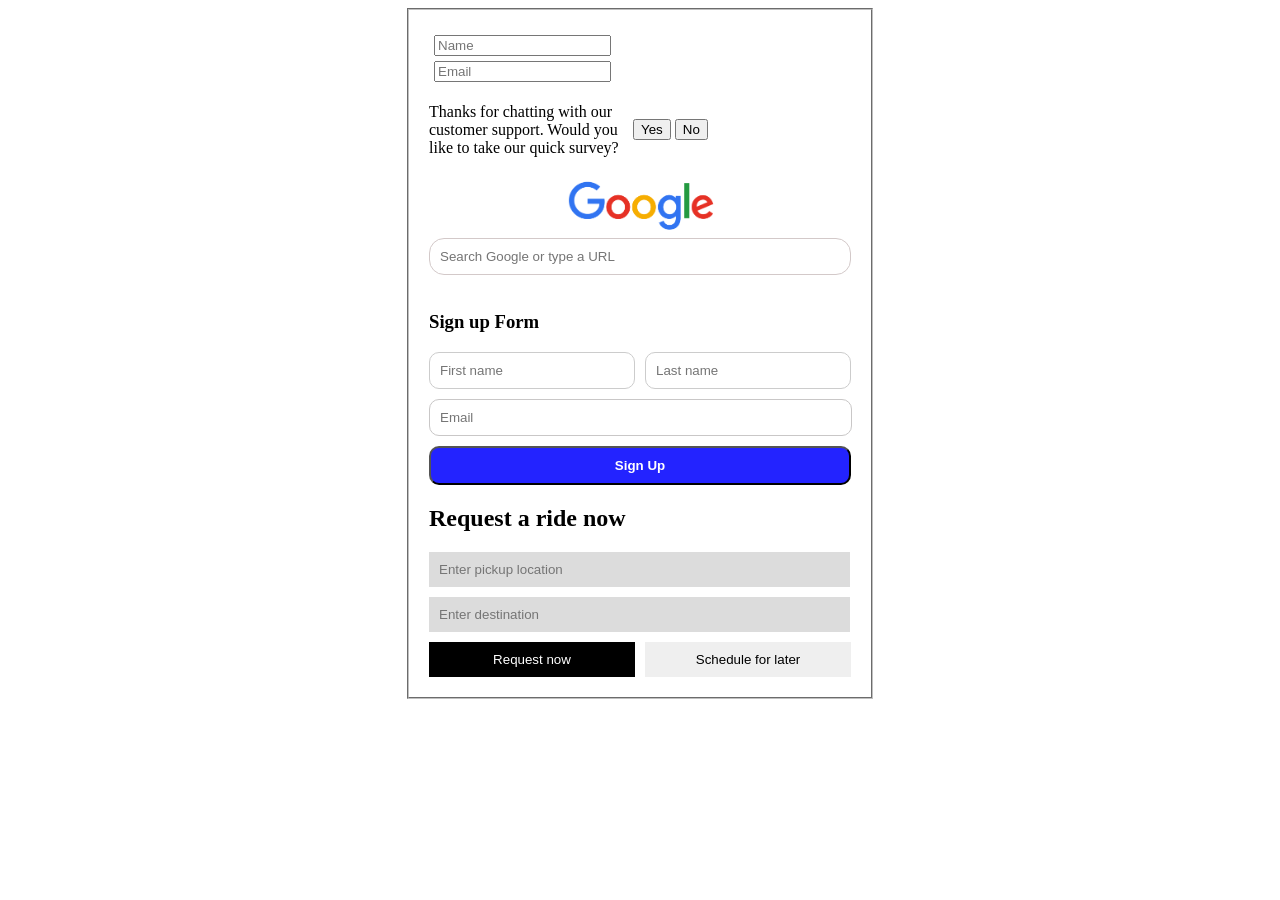
<file: midterm/lab6/index.html>
<!DOCTYPE html>
<html lang="en">
<head>
    <meta charset="UTF-8">
    <meta name="viewport" content="width=device-width, initial-scale=1.0">
    <title>Lab Task 6</title>
    <style>
        .block input{
            display: block;
            /* width: 500px;
            height: 35px;
            padding: 5px; */
            margin: 5px;
        }
        .inblock p{
            width: 200px;
            display: inline-block;
            vertical-align: middle;
        }
        .gogol{
            text-align: center;
        }

        .gogol img{
            display: block;
            margin: 0 auto;
        }

        .gogol input{
            width: 400px;
            padding: 10px;
            border-radius: 15px;
            border: 1px solid rgb(211, 201, 201);
        }
        .signup {
            width: 100%;
        }

        .name {
            display: flex;
            gap: 10px;
        }

        .name input {
            flex: 1;
            padding: 10px;
            border-radius: 10px;
            border: 1px solid #ccc;
        }

        .signup .email {
            width: 95%;
            margin-top: 10px;
            padding: 10px;
            border-radius: 10px;
            border: 1px solid #c9c7c7;
        }

        .sign {
            width: 100%;
            margin-top: 10px;
            padding: 10px;
            border-radius: 10px;
            background: rgb(35, 35, 255);
            color: white;
            font-weight: bold;
        }
        .box input {
            width: 95%;
            padding: 10px;
            margin-bottom: 10px;
            border: none;
            background: gainsboro;
        }

        .buttons {
            display: flex;
            gap: 10px;
        }

        .buttons button {
            flex: 1;
            padding: 10px;
            border: none;
        }

        .request {
            background: black;
            color: white;
        }

        .shedule {
            background: rgb(241, 238, 238);
            color: black;
        }
    </style>
</head>
<body>
    <fieldset style="width: 400px; margin: auto; padding: 20px;">
        <div class="block">
            <input type="text" placeholder="Name">
            <input type="text" placeholder="Email">
        </div>
        <div class="inblock">   
            <p>Thanks for chatting with our customer support. Would you like to take our quick survey?</p> 
            <button>Yes</button> 
            <button>No</button>
        </div>
        <div class="gogol">
            <img src="google.png" width="155">
            <input type="text" placeholder="Search Google or type a URL">
        </div><br>


        <h3>Sign up Form</h3>

            <div class="signup">
                <div class="name">
                    <input type="text" placeholder="First name">
                    <input type="text" placeholder="Last name">
                </div>

                <input type="text" placeholder="Email" class="email">

                <button class="sign">Sign Up</button>
                </div>


                <div class="box">
                <h2>Request a ride now</h2>

                <input type="text" placeholder="Enter pickup location">
                <input type="text" placeholder="Enter destination">

                <div class="buttons">
                    <button class="request">Request now</button>
                    <button class="schedule">Schedule for later</button>
                </div>
            </div>
    </fieldset>
</body>
</html>
</file>
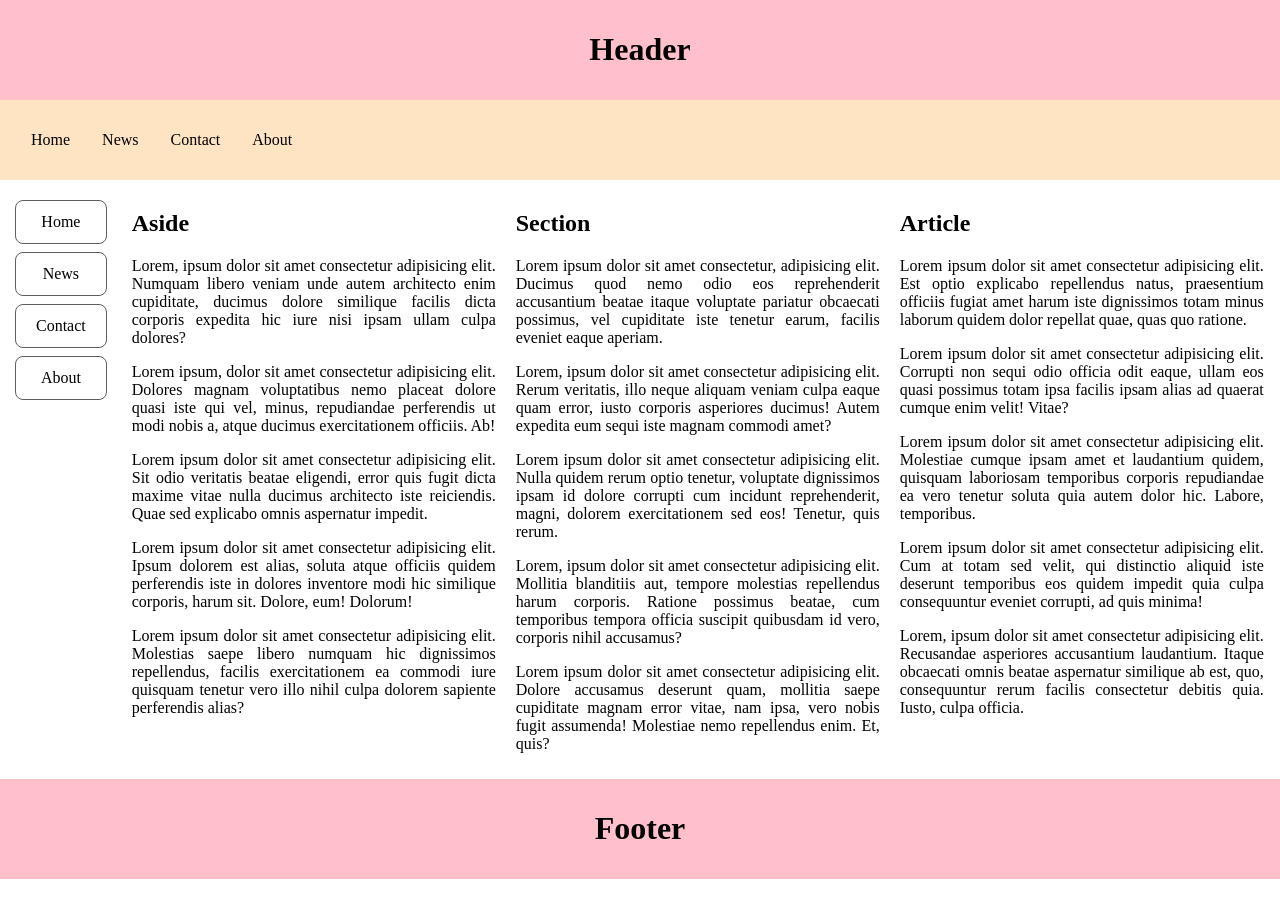
<file: midterm/lab7/index.html>
<!DOCTYPE html>
<html lang="en">
<head>
    <meta charset="UTF-8">
    <meta name="viewport" content="width=device-width, initial-scale=1.0">
    <title>Semantic CSS</title>
    <style>
        *{
            box-sizing: border-box;
        }
        body{
            margin: 0px;
        }
        header{
            height: 100px;
            text-align: center;
            background-color: pink;
            padding: 10px;
        }
        #navbar{
            background-color: bisque;
            height: auto;
            padding: 15px;
        }
        #navbar ul{
            list-style-type: none;
            display: flex;
            padding: 0;
            margin: 0;
            overflow: hidden;
        }
        #navbar li{
            float: left;
        }
        #navbar li:hover{
            background-color: rgb(255, 240, 240);
            transform: scale(1);
        }
        #navbar a{
            display: block;
            text-align: center;
            padding: 16px;
            text-decoration: none;
            color: black;
        }
        #navbar2 ul{
            list-style-type: none;
            display: block;
            float: left;
            padding: 5px;
            margin: 10px;
            margin-top: 15px;
            overflow: hidden;
        }
        #navbar2 li{
            padding: 12px 20px;
            border-radius: 8px;
            border: 1px solid rgb(94, 94, 94);
            margin-bottom: 8px;
        }
        #navbar2 li:hover{
            background-color: rgb(255, 240, 240);
            transform: scale(1);
        }
        #navbar2 a {
            color: black;
            display: block;
            text-align: center;
            text-decoration: none;
        }
        /* #main{
            height: auto;   
        } */
        aside{
            text-align: justify;
            width: 30%;
            float: left;
            margin: 0%;
            height: auto;
            padding: 10px;
        }
        section{
            text-align: justify;
            float: left;
            width: 30%;
            margin: 0%  ;
            height: auto;
            padding: 10px;
            
        }
        article{
            text-align: justify;
            float: left;
            width: 30%;
            margin: 0%  ;
            height: auto;
            padding: 10px;
        }
        footer{
            height: 100px;
            text-align: center;
            padding: 10px;
            background-color: pink;
            clear: both;
        }
        @media screen and (max-width: 900px) {
            aside, section, article{
                width: 100%;
            }

        }
    </style>
</head>
<body>
    <header><h1>Header</h1></header>
    <nav id="navbar">
        <ul>
            <li><a href="home">Home</a></li>
            <li><a href="news">News</a></li>
            <li><a href="contact">Contact</a></li>
            <li><a href="about">About</a></li>
        </ul>
    </nav>
    <nav id="navbar2">
        <ul>
            <li><a href="home">Home</a></li>
            <li><a href="news">News</a></li>
            <li><a href="contact">Contact</a></li>
            <li><a href="about">About</a></li>
        </ul>
    </nav>
    <aside>
        <h2>Aside</h2>
            <p>Lorem, ipsum dolor sit amet consectetur adipisicing elit. Numquam libero veniam unde autem architecto enim cupiditate, ducimus dolore similique facilis dicta corporis expedita hic iure nisi ipsam ullam culpa dolores?</p>
            <p>Lorem ipsum, dolor sit amet consectetur adipisicing elit. Dolores magnam voluptatibus nemo placeat dolore quasi iste qui vel, minus, repudiandae perferendis ut modi nobis a, atque ducimus exercitationem officiis. Ab!</p>
            <p>Lorem ipsum dolor sit amet consectetur adipisicing elit. Sit odio veritatis beatae eligendi, error quis fugit dicta maxime vitae nulla ducimus architecto iste reiciendis. Quae sed explicabo omnis aspernatur impedit.</p>
            <p>Lorem ipsum dolor sit amet consectetur adipisicing elit. Ipsum dolorem est alias, soluta atque officiis quidem perferendis iste in dolores inventore modi hic similique corporis, harum sit. Dolore, eum! Dolorum!</p>
            <p>Lorem ipsum dolor sit amet consectetur adipisicing elit. Molestias saepe libero numquam hic dignissimos repellendus, facilis exercitationem ea commodi iure quisquam tenetur vero illo nihil culpa dolorem sapiente perferendis alias?</p>
    </aside>
    <section>
        <H2>Section</H2>
            <p>Lorem ipsum dolor sit amet consectetur, adipisicing elit. Ducimus quod nemo odio eos reprehenderit accusantium beatae itaque voluptate pariatur obcaecati possimus, vel cupiditate iste tenetur earum, facilis eveniet eaque aperiam.</p>
            <p>Lorem, ipsum dolor sit amet consectetur adipisicing elit. Rerum veritatis, illo neque aliquam veniam culpa eaque quam error, iusto corporis asperiores ducimus! Autem expedita eum sequi iste magnam commodi amet?</p>
            <p>Lorem ipsum dolor sit amet consectetur adipisicing elit. Nulla quidem rerum optio tenetur, voluptate dignissimos ipsam id dolore corrupti cum incidunt reprehenderit, magni, dolorem exercitationem sed eos! Tenetur, quis rerum.</p>
            <p>Lorem, ipsum dolor sit amet consectetur adipisicing elit. Mollitia blanditiis aut, tempore molestias repellendus harum corporis. Ratione possimus beatae, cum temporibus tempora officia suscipit quibusdam id vero, corporis nihil accusamus?</p>
            <p>Lorem ipsum dolor sit amet consectetur adipisicing elit. Dolore accusamus deserunt quam, mollitia saepe cupiditate magnam error vitae, nam ipsa, vero nobis fugit assumenda! Molestiae nemo repellendus enim. Et, quis?</p>
    </section>
    <article>
        <h2>Article</h2>
            <p>Lorem ipsum dolor sit amet consectetur adipisicing elit. Est optio explicabo repellendus natus, praesentium officiis fugiat amet harum iste dignissimos totam minus laborum quidem dolor repellat quae, quas quo ratione.</p>
            <p>Lorem ipsum dolor sit amet consectetur adipisicing elit. Corrupti non sequi odio officia odit eaque, ullam eos quasi possimus totam ipsa facilis ipsam alias ad quaerat cumque enim velit! Vitae?</p>
            <p>Lorem ipsum dolor sit amet consectetur adipisicing elit. Molestiae cumque ipsam amet et laudantium quidem, quisquam laboriosam temporibus corporis repudiandae ea vero tenetur soluta quia autem dolor hic. Labore, temporibus.</p>
            <p>Lorem ipsum dolor sit amet consectetur adipisicing elit. Cum at totam sed velit, qui distinctio aliquid iste deserunt temporibus eos quidem impedit quia culpa consequuntur eveniet corrupti, ad quis minima!</p>
            <p>Lorem, ipsum dolor sit amet consectetur adipisicing elit. Recusandae asperiores accusantium laudantium. Itaque obcaecati omnis beatae aspernatur similique ab est, quo, consequuntur rerum facilis consectetur debitis quia. Iusto, culpa officia.   </p>
    </article>
    <footer>
        <h1>Footer</h1>
    </footer>
    
</body>
</html>
</file>
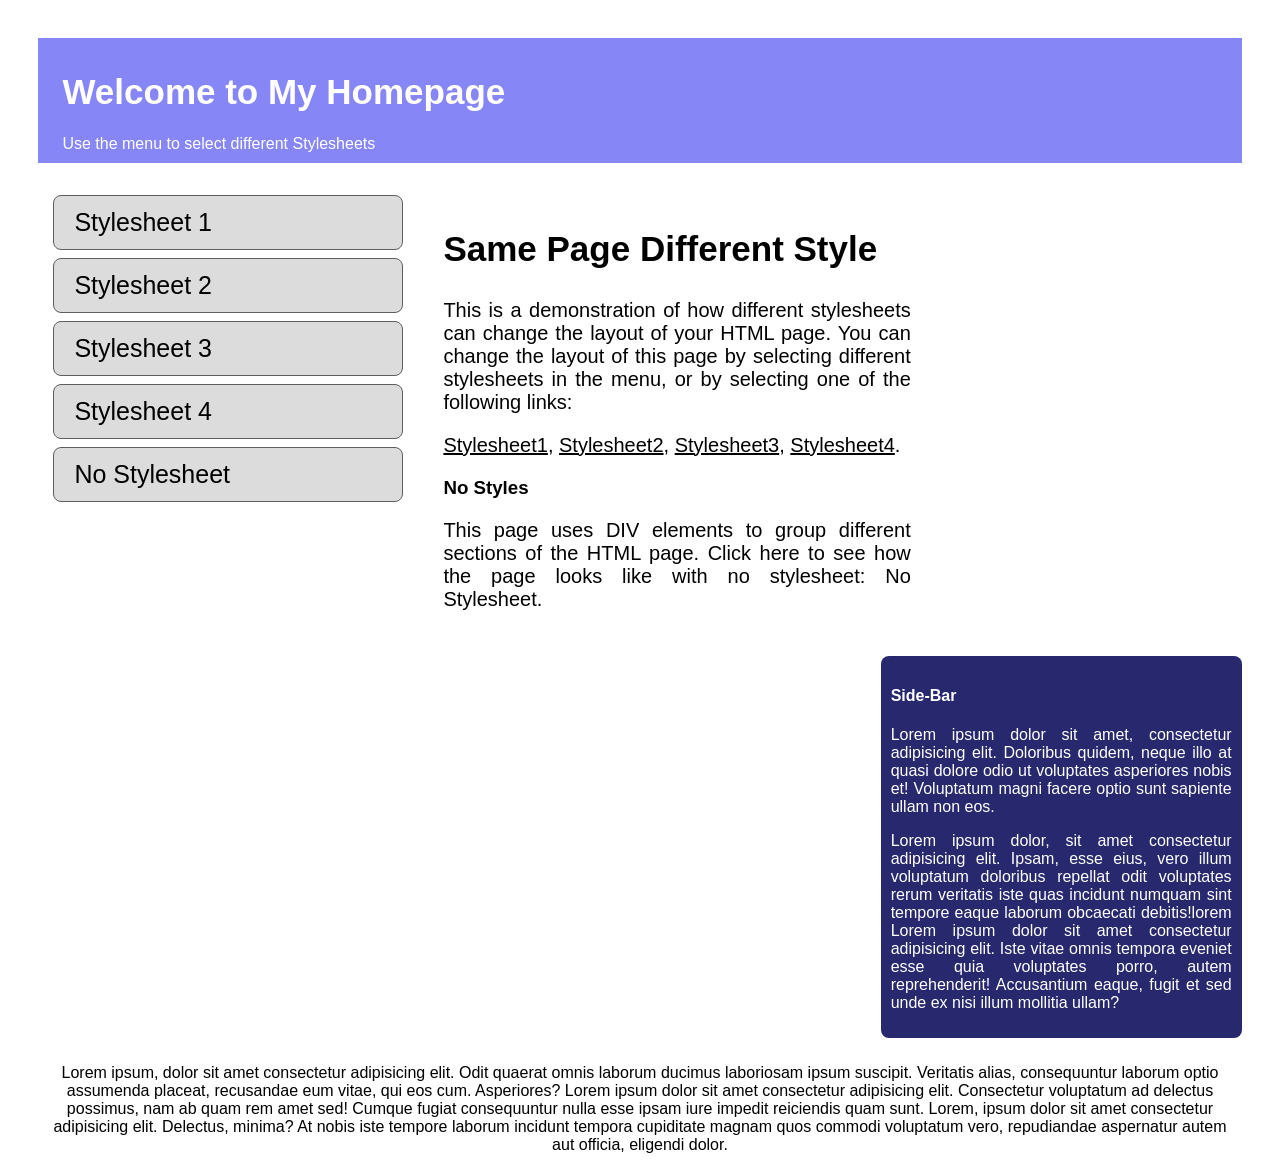
<file: midterm/lab8/index.html>
<!DOCTYPE html>
<html lang="en">
<head>
    <link rel="stylesheet" href="style.css">
    <meta charset="UTF-8">
    <meta name="viewport" content="width=device-width, initial-scale=1.0">
    <title>Document</title>
</head>
<body>
    <header>
        <h1>Welcome to My Homepage</h1>
        <p>Use the menu to select different Stylesheets</p>
    </header>
    <main>
    <nav>
    <ul>
        <li>Stylesheet 1</li>   
        <li>Stylesheet 2</li>       
        <li>Stylesheet 3</li>
        <li>Stylesheet 4</li>
        <li>No Stylesheet</li>
    </ul>
    </nav>
    <section>
        <h2>Same Page Different Style</h2>
        <p>This is a demonstration of how different stylesheets can change the layout of your HTML page. You can change the layout of this page by selecting different stylesheets in the menu, or by selecting one of the following links:</p>
        <p><span><a href="">Stylesheet1</a></span>, <span><a href="">Stylesheet2</a></span>, <span><a href="">Stylesheet3</a></span>, <span><a href="">Stylesheet4</a></span>.</p>
        <h3>No Styles</h3>
        <p>This page uses DIV elements to group different sections of the HTML page. Click here to see how the page looks like with no stylesheet:
        No Stylesheet.</p>
    </section>
    
    
    <article>
        <h4>Side-Bar</h4>
        <p>Lorem ipsum dolor sit amet, consectetur adipisicing elit. Doloribus quidem, neque illo at quasi dolore odio ut voluptates asperiores nobis et! Voluptatum magni facere optio sunt sapiente ullam non eos.</p>
        <p>Lorem ipsum dolor, sit amet consectetur adipisicing elit. Ipsam, esse eius, vero illum voluptatum doloribus repellat odit voluptates rerum veritatis iste quas incidunt numquam sint tempore eaque laborum obcaecati debitis!lorem
        Lorem ipsum dolor sit amet consectetur adipisicing elit. Iste vitae omnis tempora eveniet esse quia voluptates porro, autem reprehenderit! Accusantium eaque, fugit et sed unde ex nisi illum mollitia ullam?</p>
    </article>
    </main>
    <footer>
        <p>Lorem ipsum, dolor sit amet consectetur adipisicing elit. Odit quaerat omnis laborum ducimus laboriosam ipsum suscipit. Veritatis alias, consequuntur laborum optio assumenda placeat, recusandae eum vitae, qui eos cum. Asperiores?
            Lorem ipsum dolor sit amet consectetur adipisicing elit. Consectetur voluptatum ad delectus possimus, nam ab quam rem amet sed! Cumque fugiat consequuntur nulla esse ipsam iure impedit reiciendis quam sunt.
            Lorem, ipsum dolor sit amet consectetur adipisicing elit. Delectus, minima? At nobis iste tempore laborum incidunt tempora cupiditate magnam quos commodi voluptatum vero, repudiandae aspernatur autem aut officia, eligendi dolor.
        </p>
    </footer>
</body>
</html>
</file>
<file: portfolio.css>
html{
    scroll-behavior: smooth;
}
body{
    font-family: system-ui, -apple-system, BlinkMacSystemFont, 'Segoe UI', Roboto, Oxygen, Ubuntu, Cantarell, 'Open Sans', 'Helvetica Neue', sans-serif;
    background: radial-gradient(circle at top left, #0d1b2a, #020617);
    color: #E5E7EB;
}
/* h1, h2, h3, h4 {
    font-family: ;
} */
* {
    box-sizing: border-box;
    margin: 0;
    padding: 0;
}

a {
  text-decoration: none;
  color: whitesmoke;
}

.container {
    display: flex;
}

.title {
    font-size: 125px;
    font-weight: bold;
    text-align: center;
    line-height: 1;
    letter-spacing: 5px;
    color: #1e88e5;
    transition: 0.3s;
}
.title:hover {
    transform: scale(1.05);
    text-shadow: 0 0 20px #1e88e5;
}

.subtitle {
    font-size: 40px;
    text-align: center;
    text-transform: uppercase;
    opacity: 0.7;
}
.text {
    max-width: 750px;
}
.text p {
  margin-top: 50px;
  font-size: large;
}
.text .description{
    margin-top: 30px;
    line-height: 1.6;
    color: #ddd;
    text-align: center;
}

.right {
    display: flex;
    flex-direction: column;
    align-items: center;
    gap: 20px;
}
.info h3{
  font-size: 25px;
  margin-bottom: 10px;
}
.info {
    background: #0d1b2a;
    color: white;
    padding: 20px;
    border-radius: 15px;
    width: 350px;
    text-align: center;
    border: 1px solid rgba(255,255,255,0.2);
    transition: 0.3s;
    box-shadow: 0 0 20px rgba(30,136,229,0.6);
}
.info:hover {
    transform: translateY(-10px) scale(1.03);
    box-shadow: 0 15px 30px rgba(0,0,0,0.4);
    border-color: #1e88e5;
}

.content {
    margin-left: 150px;  /* space from sidebar */
    padding: 20px;
    width: 100%;
}

.content header {
    display: flex;
    justify-content: space-between; /* pushes them apart */
    align-items: center;            /* vertical alignment */
}

.image {
    height: 400px;
    width: 400px;
    border-radius: 20%;
    border: 3px solid black;
    position: relative;
    overflow: hidden;
}
.image img {
    height: 100%;
    width: 100%;
}
.image::after {
    content: "";
    position: absolute;
    top: 0;
    left: -75%;
    width: 50%;
    height: 100%;
    background: rgba(255,255,255,0.2);
    transform: skewX(-25deg);
    transition: 0.5s;
}

.image:hover::after {
    left: 125%;
}

.sidebar {
    position: fixed;
    left: 50px;
    top: 50%;
    transform: translateY(-50%);
}

.sidebar i {
    color: #e2e8f0;   /* soft white (better than pure white) */
    font-size: 20px;
    transition: 0.3s;
}

.sidebar ul {
    list-style: none;
    padding: 20px 10px;
    margin: 0;
    border-radius: 30px;
    background-color: #020617;

    box-shadow:
    0 0 20px rgba(0, 150, 255, 0.3),
    inset 0 0 20px rgba(0, 150, 255, 0.2);
}

/* spacing of icons */
.sidebar li {
  margin: 20px 0;
}

/* icon buttons */
.sidebar a {
    display: flex;
    justify-content: center;
    align-items: center;
    text-decoration: none;
    width: 45px;
    height: 45px;

    border-radius: 50%;
    color: #9ca3af;
    font-size: 18px;

    transition: 0.3s;
}

/* hover glow */
.sidebar a:hover {
    color: #38BDF8;

    box-shadow:
    0 0 15px #00bfff,
    0 0 30px rgba(0, 191, 255, 0.6);

    transform: scale(1.2);
}

/* ALL sections full screen */
section, .head, footer {
  padding: 40px;
  margin-bottom: 10px;
}
.content section, footer{
    /* border: 2px solid #ccc; */
    padding: 40px;
    margin-bottom: 20px;
    margin-top: 20px;
    border-radius: 10px;
}
.aboutme {
    display: grid;
    grid-template-columns: repeat(3, 1fr);
    gap: 25px;
    margin-bottom: 15%;
}
.aboutme h3 {
    margin-bottom: 15px;
    color: #1e88e5;
    font-size: 25px;
    text-align: center;
}
.cardAboutme{
    grid-column: 1 / 4;
    background: rgba(13, 27, 42, 0.7);
    border: 1px solid rgba(255,255,255,0.1);
    padding: 20px;
    border-radius: 20px;
}
.card {
    background: rgba(13, 27, 42, 0.7);
    padding: 25px;
    border-radius: 15px;
    border: 1px solid rgba(255,255,255,0.1);
    min-height: 150px;
    transition: 0.3s;
}
.cardCombined {
    grid-column: 1 / 2;
    grid-row: 2 / 4; /* spans 2 rows */
    display: flex;
    flex-direction: column;
    gap: 20px;
    background: rgba(13, 27, 42, 0.7);
    padding: 25px;
    border-radius: 15px;
    border: 1px solid rgba(255,255,255,0.1);
}
.cardCombined h3 {
    margin-top: 15px;
}
.funfact {
    grid-column: 2 / 4;
    grid-row: 2 / 3;
    background: rgba(13, 27, 42, 0.7);
    padding: 25px;
    border-radius: 15px;
    border: 1px solid rgba(255,255,255,0.1);
}
.languages {
    grid-column: span 3;
    text-align: center;
    background: linear-gradient(
        135deg,
        rgba(30,136,229,0.25),
        rgba(13,27,42,0.9)
    );
    border: 1px solid rgba(30,136,229,0.4);
    padding: 40px;
    border-radius: 20px;
}

.icons img {
    height: 60px;
    margin: 5px;
    border-radius: 10px;
    transition: 0.3s;
}
.icons img:hover {
    transform: scale(1.1);
}

.project-header {
    position: relative;
    margin-bottom: 50px;
}

/* LEFT */
.title-left {
    text-align: left;
    font-size: 35px;
    font-weight: 700;
    color: #1e88e5;
    position: relative;
    display: inline-block;
    text-transform: uppercase;
    letter-spacing: 4px;
    transition: 0.3s;
}
.title-left:hover{
    transform: scale(1.05);
    text-shadow: 0 0 20px #1e88e5;
}
/* CENTER (absolute center) */
.title-center {
    position: absolute;
    left: 50%;
    transform: translateX(-50%);
    font-size: 20px;
    letter-spacing: 3px;
    text-transform: uppercase;
    color: #fff;
    padding: 6px 20px;
    border: 1px solid rgba(30,136,229,0.5);
    border-radius: 10px;
    background: rgba(30,136,229,0.1);
}

.projectcards{
    display: grid;
    grid-template-columns: repeat(4, 1fr);
    gap: 25px;
}
.pcard {
    position: relative;
    background: rgba(13, 27, 42, 0.7);
    padding: 25px;
    border-radius: 15px;
    border: 1px solid rgba(255,255,255,0.1);
    min-height: 200px;
    transition: 0.3s;
    text-align: center;
    margin-top: 25px;
}
.pcard:hover{
    transform: translateY(-8px);
    box-shadow: 0 10px 25px #1e88e5;
    border-color: #1e88e5;
}
.lab {
    font-size: 15px;
    letter-spacing: 4px;
    color: #aaa;
    display: block;
    margin-bottom: 10px;
}
.project-title {
    font-size: 20px;
    color: #fff;
    font-weight: 600;
    text-transform: uppercase;
}
.button a,
.button .play-video-btn {
    position: absolute;
    bottom: 20px;
    left: 50%;
    transform: translateX(-50%);
    
    display: inline-flex;
    align-items: center;
    justify-content: center;

    width: 100px;
    height: 50px;

    border: 2px solid #1e88e5;
    border-radius: 15%;

    color: #1e88e5;
    text-decoration: none;
    background: transparent;
    cursor: pointer;

    overflow: hidden;
    transition: 0.3s;
}

    .video-reveal {
    display: flex;
    justify-content: center;
    margin: 20px 0;
}

.video-reveal.hidden {
    display: none;
}

.video-wrapper {
    position: relative;
    width: 100%;
    max-width: 800px;
}

.close-video-btn {
    position: absolute;
    top: 10px;
    right: 10px;
    width: 35px;
    height: 35px;
    border: 2px solid #1e88e5;
    border-radius: 50%;
    background: rgba(13, 27, 42, 0.95);
    color: #fff;
    font-size: 24px;
    line-height: 1;
    cursor: pointer;
    z-index: 2;
    display: inline-flex;
    align-items: center;
    justify-content: center;
    transition: 0.2s;
}

.close-video-btn:hover {
    background: #1e88e5;
    color: #000;
}

.video-player {
    width: 100%;
    max-width: 800px;
    height: auto;
    border-radius: 12px;
    background: #000;
}

.button .play-video-btn:hover,
.button a:hover {
    color: #fff;
    background: rgba(30,136,229,0.1);
}

/* SLIDE BACKGROUND */
.button a::before,
.button .play-video-btn::before {
    content: "";
    position: absolute;
    inset: 0;
    background: #1e88e5;
    transform: translateX(-100%);
    transition: 0.4s;
    z-index: -1;
}

/* HOVER EFFECT */
.button a:hover::before,
.button .play-video-btn:hover::before {
    transform: translateX(0);
}
.button a:hover,
.button .play-video-btn:hover {
    color: #fff;
}

.finals-header {
    margin-top: 60px;
    margin-bottom: 100px;
}
.projectcards.finals {
    display: grid;
    grid-template-columns: repeat(4, 1fr);
}
.disabled a {
    pointer-events: none; 
    opacity: 0.5;         
    cursor: not-allowed; 
}
.coming-soon {
    font-size: 12px;
    color: #aaa;
    display: block;
    margin-top: 10px;
}

footer {
    min-height: 90vh;

    display: flex;
    flex-direction: column;
    justify-content: center;
    align-items: center;

    text-align: center;
    padding: 40px;
    padding-top: 20%;

}
.contacttitle {
    font-size: 100px;
    color: #1e88e5;
    letter-spacing: 5px;

    margin-bottom: 15px;
    transition: 0.3s;
}

.contacttitle:hover {
    text-shadow: 0 0 20px rgba(30,136,229,0.7);
}
.contact-text {
    max-width: 700px;
    font-size: 16px;
    color: #ccc;
    margin-bottom: 40px;
    line-height: 1.6;
}
.contact-icons {
    display: flex;
    gap: 25px;
}
.contact-icons a {
    width: 60px;
    height: 60px;

    display: flex;
    align-items: center;
    justify-content: center;

    border-radius: 50%;
    border: 2px solid rgba(30,136,229,0.5);

    color: #1e88e5;
    font-size: 20px;

    transition: 0.3s;
}
.contact-icons a:hover {
    background: #1e88e5;
    color: #fff;

    transform: translateY(-5px);
    box-shadow: 0 10px 20px rgba(30,136,229,0.4);
}
@media (max-width: 900px) {
    /* SIDEBAR → move to top */
    .sidebar {
        position: static;   /* removes fixed/absolute behavior */
        width: 0;
        margin: 0;
    }

    /* REMOVE LEFT SPACE */
    .content {
        margin-left: 0;
    }

    /* LANDING PAGE STACK */
    .content header {
        flex-direction: column;
        gap: 40px;
        text-align: center;
    }

    .title {
        font-size: 60px;
    }

    .subtitle {
        font-size: 25px;
    }

    .image {
        width: 250px;
        height: 250px;
    }

    .info {
        width: 100%;
    }

    /* ABOUT SECTION → STACK */
    .aboutme {
        grid-template-columns: 1fr;
    }

    .cardAboutme,
    .cardCombined,
    .funfact,
    .skills,
    .love,
    .languages {
        grid-column: auto !important;
        grid-row: auto !important;
    }

    /* PROJECTS → 1 column */
    .projectcards {
        grid-template-columns: 1fr;
    }

    /* FIX TITLE CENTER */
    .title-center {
        position: static;
        transform: none;
        margin-top: 10px;
    }

    .project-header {
        text-align: center;
    }

    /* CONTACT */
    .contacttitle {
        font-size: 50px;
    }

    .contact-icons {
        flex-wrap: wrap;
        justify-content: center;
    }
}
</file>
<file: midterm/lab8/style.css>
*{
    box-sizing: border-box;
}
body {
    margin: 3%;
    font-family: 'Trebuchet MS', 'Lucida Sans Unicode', 'Lucida Grande', 'Lucida Sans', Arial, sans-serif;
}
header {
    background-color: rgb(134, 134, 247);
    color: white;
    padding: 10px;
    height: 125px;
    padding-left: 2%;
}
h1:first-of-type{
    font-size: 35px;
}
main{
    margin-top: 1%;
}
/* nav{
    padding: 10px;
} */
nav ul{
    list-style: none;
    float: left;
    padding: 5px;
    margin: 10px;
    margin-top: 15px;
}
nav li{
    width: 100%;
    display: block;
    padding: 12px 20px;
    border-radius: 8px;
    cursor: pointer;
    border: 1px solid rgb(94, 94, 94);
    background-color: rgb(220, 220, 220);
    width: 350px;
    margin-bottom: 8px;
    font-size: 25px;
}
nav li:hover{
    background-color: rgb(134, 134, 247);
    transform: scale(1);
}
span a{
    color: black;
}
section{
    text-align: justify;
    float: left;    
    width: 43%;
    margin: 0%  ;
    height: auto;
    padding: 25px;
}
section h2{
    font-size: 35px;
}
section p{
    font-size: 20px;
}
article{
    text-align: justify;
    float: right;
    width: 30%;
    margin: 0%  ;
    height: 6%;
    padding: 10px;
    background-color: rgb(40, 40, 111);
    border-radius: 8px;
    color: white;
}
footer{
    height: 100px;
    text-align: center;
    padding: 10px;
    clear: both;
}
        @media screen and (max-width: 850px) {
            nav li, nav ul, section, article{
                width: 100%;
            }
        }
</file>
